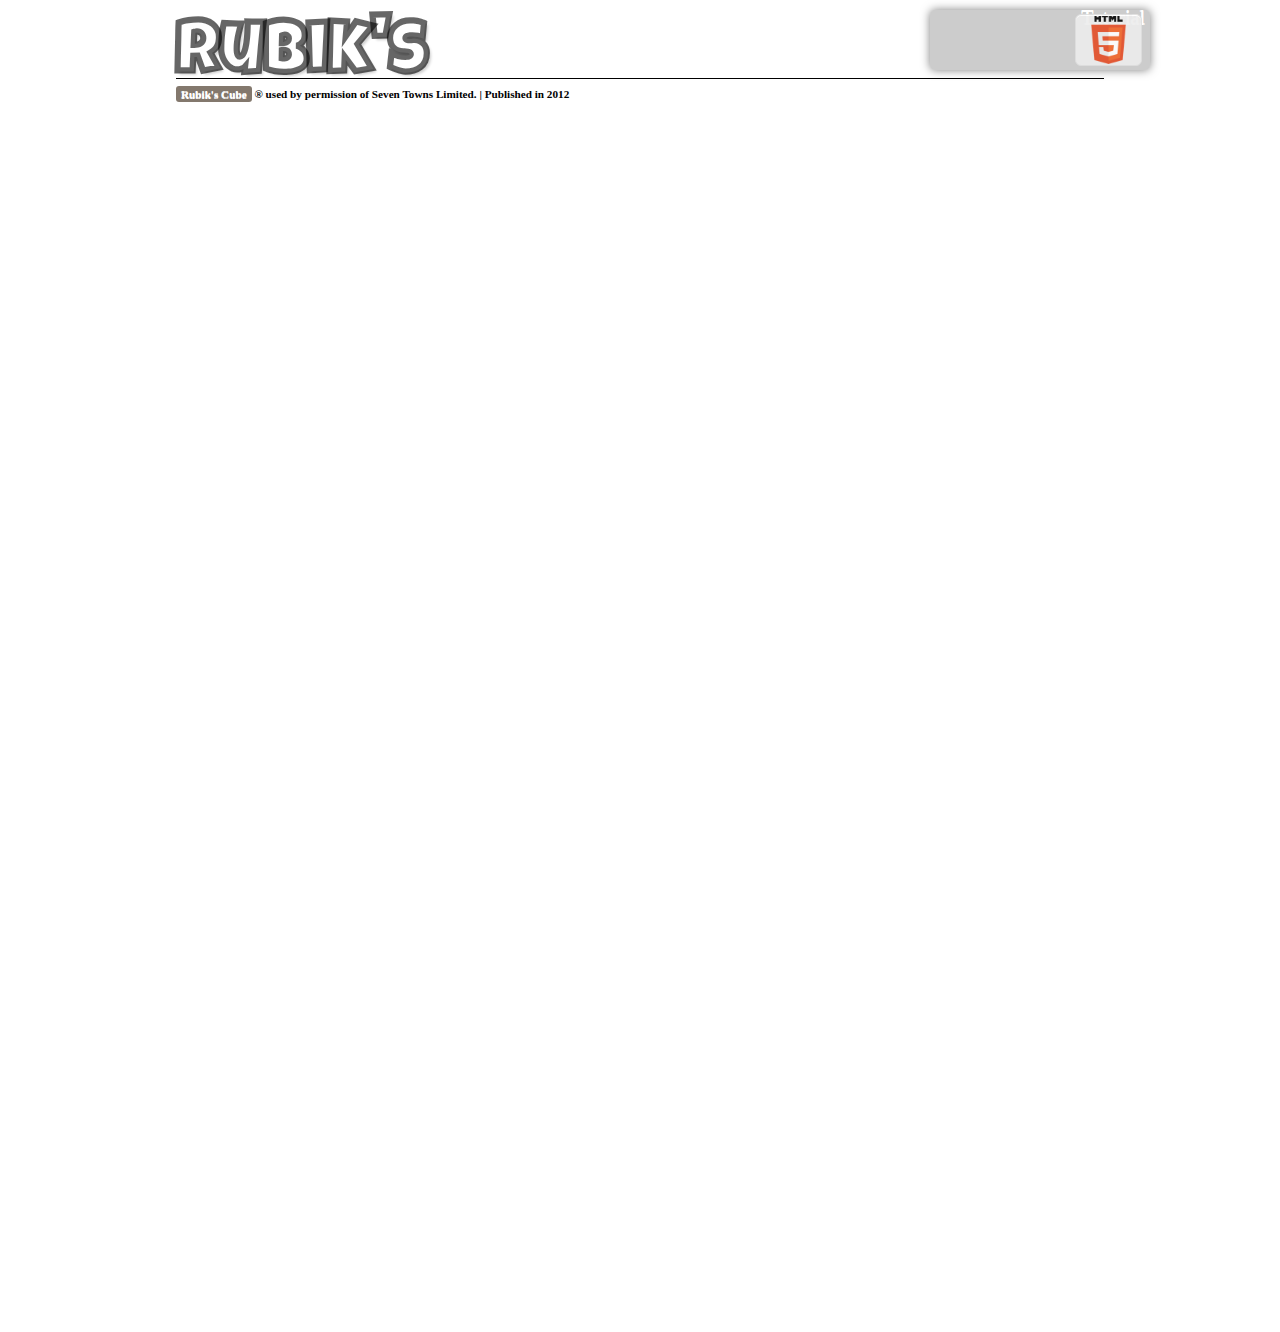
<file: index.html>
<!DOCTYPE html>
<html>
<head>
    <title>HTML5 Rubik's cube (CSS3 + JS)</title>
    <meta property="og:title" content="3D HTML5 Rubik&#039;s Cube" />
    <meta property="og:type" content="product" />
    <meta property="og:url" content="https://html5rubik.com" />
    <meta property="og:image" content="https://html5rubik.com/img/rotate.png" />
    <meta property="og:site_name" content="3D HTML5 Rubik&#039;s cube" />
    <meta property="fb:admins" content="1220708115" />

    <meta name = "viewport" content = "user-scalable=no">
    <meta name = "description" content = "Rubik's cube in HTML5 (CSS3 + JavaScript)">
    <meta name = "keywords" content = "html5, CSS3, rubik's,cube, 3D, rubik, Javascript, YUI, Mojito">
    <meta charset="UTF-8" />
    
    <link href='//fonts.googleapis.com/css?family=Luckiest+Guy' rel='stylesheet' type='text/css'>
    <link rel="stylesheet" href="style.css"></link>  
    <link rel="stylesheet" href="rubik.css"></link>  
    <script src="//yui-s.yahooapis.com/3.4.1/build/yui/yui-min.js"></script>
    <script src="rubik.js"></script>
    <script src="message-scroll.js"></script>
</head>
<body>
<header>
    <hgroup>
        <h1>Rubik's</h1>
        <h2><a href="//www.rubiks.com">Rubik's Cube</a> &#174; 
            used by permission of Seven Towns Limited. | Published in 2012
        </h2>
    </hgroup>
</header>

<section id="log">
<a href="tutorial">
<div class="html5">
</div>
<span href="/tutorial">Tutorial</span>
</a>

</section>

<section id="tutorial">
    <p><span>Move</span> your device to trigger the accelerometers and rotate the cube. 
        Use <span>flick</span> gestures to move the faces. 
    <span>Rotate</span> your device to start the <span class="yellow">landscape</span> application. Have fun!</p>
</section>

<section id="messages">
<div class="wrapper">
    <ul class="active">
        <li class="prev"></li>
        <li class="current"></li>
        <li class="next"></li>
    </ul>

    <div class="populate">
        <div class="panel" data-pos="0">
            <hgroup>
                <h1>Welcome to the HTML5 Rubik's page!</h1>
                <h2><u>Swipe left</u> your finger over the panel to get into the next pages</h2>
            </hgroup>
        </div>

        <div class="panel" data-pos="1">
            <hgroup>
                <h1>Let's see how to play with the cube...</h1>
                <h2>Don't forget to give it a try in you tablet or your phone!</h2>

            </hgroup>
        </div>

        <div class="panel" data-pos="2">
            <hgroup>
                <h1>Movements and rotation</h1>
                <h2>Flick over the cube to do the movements. 
                    Push with two fingers on the screen (or use the orange button) to rotate the cube.
                </h2>
        </hgroup>
        </div>
        <div class="panel" data-pos="3">
            <hgroup>
                <h1>Solving the cube</h1>
                <h2>Tap in the rubik's button to solve the cube. Note that the real algorithm is not implemented yet so if just going to be a multiple undo.
                </h2>
            </hgroup>
        </div>

        <div class="panel" data-pos="4">
           <hgroup>
                <h1>Cube history</h1>
                <h2>Press the undo or redo blue  arrow buttons 
                    to go back and forward off the rubik's movement</h2>
        </hgroup>
        </div>
        <div class="panel" data-pos="5">
           <hgroup>
                <h1>Rubik's CSS3+JS Tutorial</h1>
                <h2>
                    Don't forget to check the <a href="/tutorial">tutorial</a> of how the cube was made!
                </h2>
        </hgroup>
        </div>
        <div class="panel" data-pos="6">
           <hgroup>
                <h1>Code at Github</h1>
                <h2>
                    Any contribution will be welcome in the <a href="//github.com/dferreiroval">github</a> account
                </h2>
        </hgroup>
        </div>
        <div class="panel" data-pos="7">
           <hgroup>
                <h1>Feedback</h1>
                <h2>
                    Feel free to send me your feedback via 
                    <a href="mailto:feedback@html5rubik.com">mail</a> or 
                    <a href="//twitter.com/#!/diervo">twitter!</a>
                </h2>
        </hgroup>
        </div>
        <div class="panel" data-pos="8">
           <hgroup>
                <h1>Have fun!</h1>
                <h2>
                    For more projects visit my home page:
                    <a href="//feval.info">feval.info</a> or 
                    <a href="//twitter.com/#!/diervo">@diervo</a>
                </h2>
        </hgroup>
        </div>
    </div>
</div>
</section>

<section id="rubik">
<div id="cube-container">
    <div id="cube-viewport">
        <div id="cube">
        <!-- UP FACE -->            
            <!-- LEFT COLUMN (L)  -->                
            <div class="utl cubie up LM UE BS"><div><span>U1</span></div></div> 
            <div class="ucl cubie up LM UE CS"><div><span>U2</span></div></div>
            <div class="ubl cubie up LM UE FS"><div><span>U3</span></div></div>
            <!-- CENTER COLUMN (C)  -->            
            <div class="utc cubie up CM UE BS"><div><span>U4</span></div></div>
            <div class="ucc cubie up CM UE CS"><div><span>U5</span></div></div>
            <div class="ubc cubie up CM UE FS"><div><span>U6</span></div></div>
            <!-- RIGHT COLUMN (R)  -->
            <div class="utr cubie up RM UE BS"><div><span>U7</span></div></div>
            <div class="ucr cubie up RM UE CS"><div><span>U8</span></div></div>
            <div class="ubr cubie up RM UE FS"><div><span>U9</span></div></div>
        <!-- END UP FACE -->  

        <!-- FRONT FACE -->
            <!-- LEFT COLUMN (L)  -->                
            <div class="ftl cubie front LM UE FS"><div><span>F1</span></div></div>
            <div class="fcl cubie front LM CE FS"><div><span>F2</span></div></div>
            <div class="fbl cubie front LM DE FS"><div><span>F3</span></div></div>
            <!-- CENTER COLUMN (C)  -->            
            <div class="ftc cubie front CM UE FS"><div><span>F4</span></div></div>
            <div class="fcc cubie front CM CE FS"><div><span>F5</span></div></div>
            <div class="fbc cubie front CM DE FS"><div><span>F6</span></div></div>
            <!-- RIGHT COLUMN (R)  -->
            <div class="ftr cubie front RM UE FS"><div><span>F7</span></div></div>
            <div class="fcr cubie front RM CE FS"><div><span>F8</span></div></div>
            <div class="fbr cubie front RM DE FS"><div><span>F9</span></div></div>
        <!-- END FRONT FACE -->
        
        <!--DOWN FACE -->
            <!-- LEFT COLUMN (L)  -->                
            <div class="dtl cubie down LM DE FS"><div><span>D1</span></div></div>
            <div class="dcl cubie down LM DE CS"><div><span>D2</span></div></div>
            <div class="dbl cubie down LM DE BS"><div><span>D3</span></div></div>
            <!-- CENTER COLUMN (C)  -->                
            <div class="dtc cubie down CM DE FS"><div><span>D4</span></div></div>
            <div class="dcc cubie down CM DE CS"><div><span>D5</span></div></div>
            <div class="dbc cubie down CM DE BS"><div><span>D6</span></div></div>
            <!-- RIGHT COLUMN (R)  -->        
            <div class="dtr cubie down RM DE FS"><div><span>D7</span></div></div>
            <div class="dcr cubie down RM DE CS"><div><span>D8</span></div></div>
            <div class="dbr cubie down RM DE BS"><div><span>D9</span></div></div>
        <!-- END DOWN FACE -->
        
        <!--BACK FACE -->    
            <!-- LEFT COLUMN (L)  -->           
            <div class="btl cubie back LM DE BS"><div><span>B1</span></div></div>
            <div class="bcl cubie back LM CE BS"><div><span>B2</span></div></div>
            <div class="bbl cubie back LM UE BS"><div><span>B3</span></div></div>
            <!-- CENTER COLUMN (C)  -->           
            <div class="btc cubie back CM DE BS"><div><span>B4</span></div></div>
            <div class="bcc cubie back CM CE BS"><div><span>B5</span></div></div>
            <div class="bbc cubie back CM UE BS"><div><span>B6</span></div></div> 
            <!-- RIGHT COLUMN (R)  -->    
            <div class="btr cubie back RM DE BS"><div><span>B7</span></div></div>
            <div class="bcr cubie back RM CE BS"><div><span>B8</span></div></div>
            <div class="bbr cubie back RM UE BS"><div><span>B9</span></div></div> 
        <!--END BOTTOM FACE --> 
        
        <!--LEFT FACE -->
            <!-- LEFT COLUMN (L)  -->           
            <div class="ltl cubie left LM UE BS"><div><span>L1</span></div></div>
            <div class="lcl cubie left LM CE BS"><div><span>L2</span></div></div>
            <div class="lbl cubie left LM DE BS"><div><span>L3</span></div></div>
            <!-- CENTER COLUMN (C)  -->  
            <div class="ltc cubie left LM UE CS"><div><span>L4</span></div></div>
            <div class="lcc cubie left LM CE CS"><div><span>L5</span></div></div>
            <div class="lbc cubie left LM DE CS"><div><span>L6</span></div></div>
            <!-- RIGHT COLUMN (R)  -->    
            <div class="ltr cubie left LM UE FS"><div><span>L7</span></div></div>
            <div class="lcr cubie left LM CE FS"><div><span>L8</span></div></div>
            <div class="lbr cubie left LM DE FS"><div><span>L9</span></div></div>
        <!--END LEFT FACE -->   
        
        <!--RIGHT FACE -->
            <!-- LEFT COLUMN (L)  -->           
            <div class="rtl cubie right RM UE FS"><div><span>R1</span></div></div>
            <div class="rcl cubie right RM CE FS"><div><span>R2</span></div></div>
            <div class="rbl cubie right RM DE FS"><div><span>R3</span></div></div>
            <!-- CENTER COLUMN (C)  -->  
            <div class="rtc cubie right RM UE CS"><div><span>R4</span></div></div>
            <div class="rcc cubie right RM CE CS"><div><span>R5</span></div></div>
            <div class="rbc cubie right RM DE CS"><div><span>R6</span></div></div>
            <!-- RIGHT COLUMN (R)  -->    
            <div class="rtr cubie right RM UE BS"><div><span>R7</span></div></div>
            <div class="rcr cubie right RM CE BS"><div><span>R8</span></div></div>
            <div class="rbr cubie right RM DE BS"><div><span>R9</span></div></div>
        <!--END LEFT FACE -->  
              
         </div>
    </div>
</div>  

<aside>
    <section id="main">
        <div id="cube-controls">
            <ul>
                <li>
                    <div class="undo"></div>
                </li>
                <li>
                    <div class="redo"></div>
                </li>
                <li>
                    <div  class="solve"></div>
                </li>
                <li id="rotation">
                    <div class="rotate"></div>
                </li>
            </ul>
        </div>   
    </section>
</aside>
</section>
<script>
YUI().use('node','rubik','message-scroll',function(Y){
    var scrollpanel = new Y.MessageScroll();
    var cube = window.cube = new Y.Rubik();
    cube.run();    
});
</script>

<script type="text/javascript">
  var _gaq = _gaq || [];
  _gaq.push(['_setAccount', 'UA-32149285-1']);
  _gaq.push(['_trackPageview']);

  (function() {
    var ga = document.createElement('script'); ga.type = 'text/javascript'; ga.async = true;
    ga.src = ('https:' == document.location.protocol ? 'https://ssl' : 'http://www') + '.google-analytics.com/ga.js';
    var s = document.getElementsByTagName('script')[0]; s.parentNode.insertBefore(ga, s);
  })();

</script>
</body>

</html>
</file>
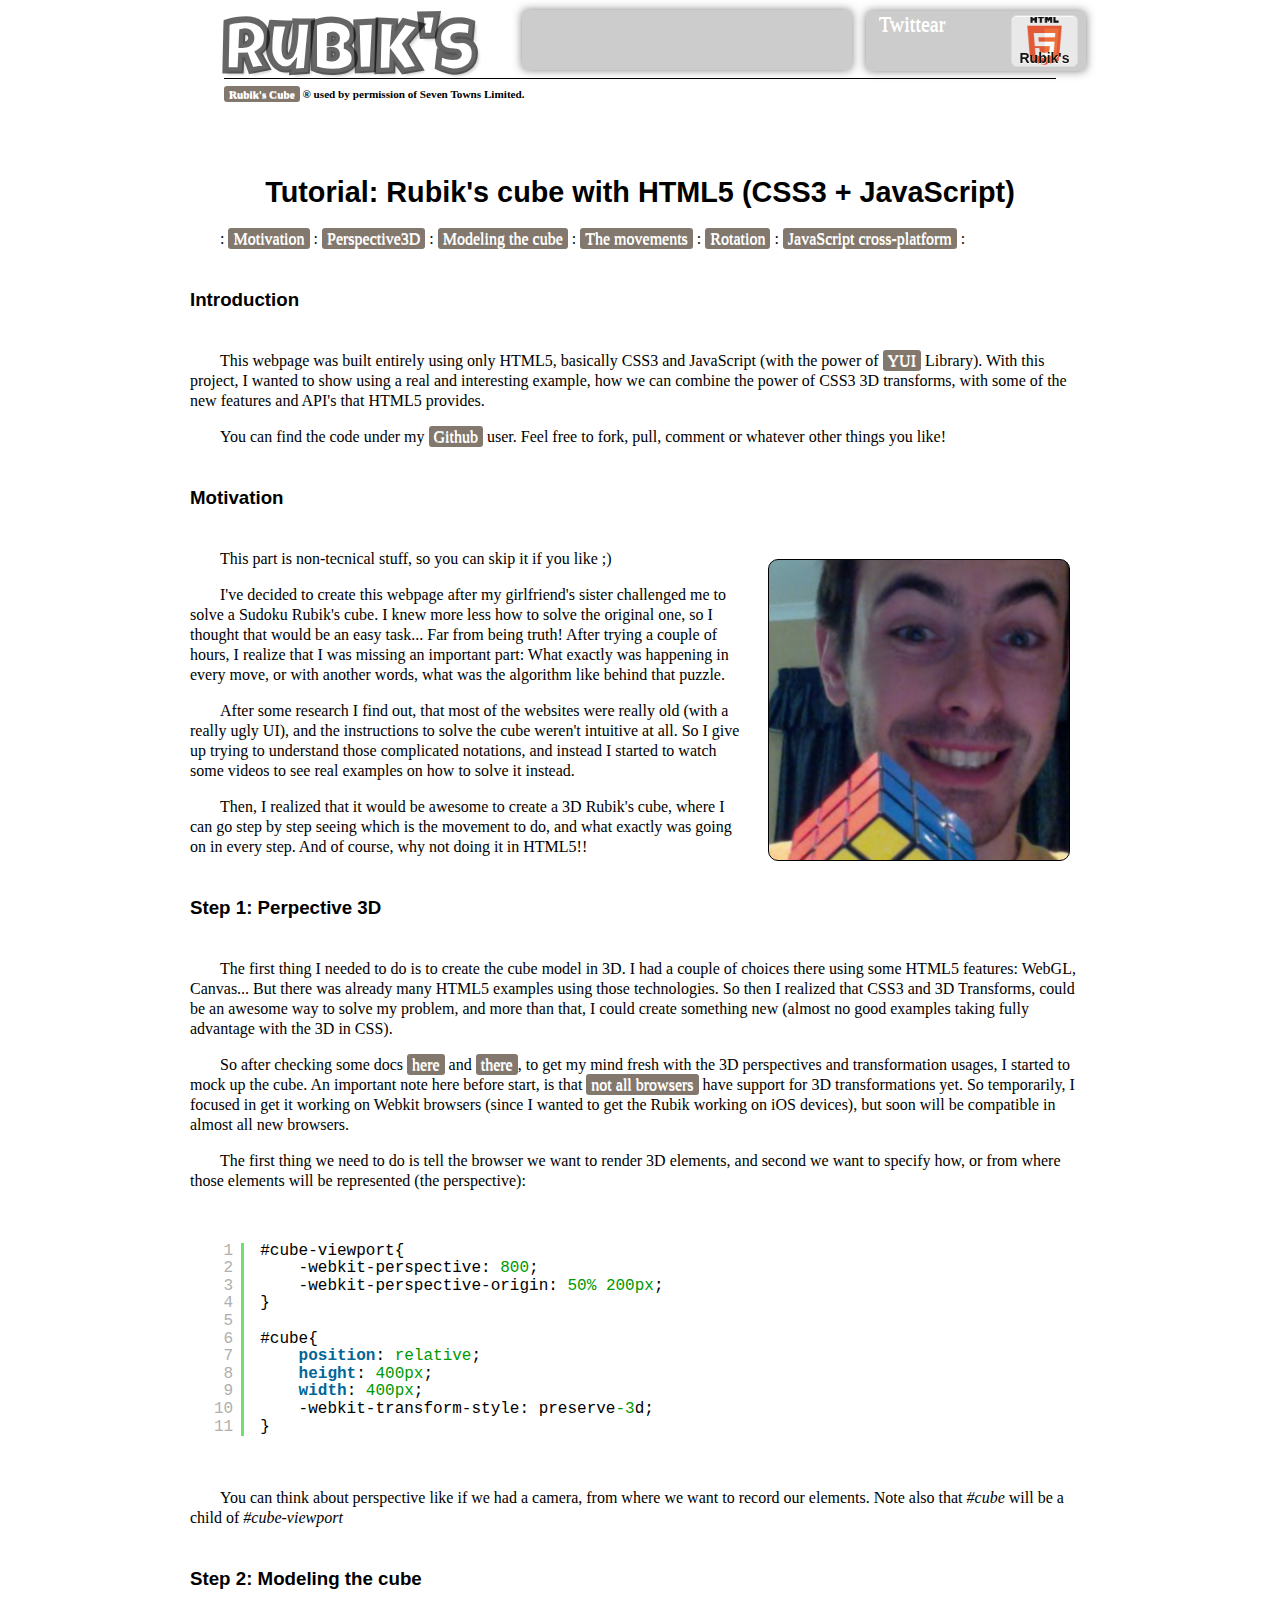
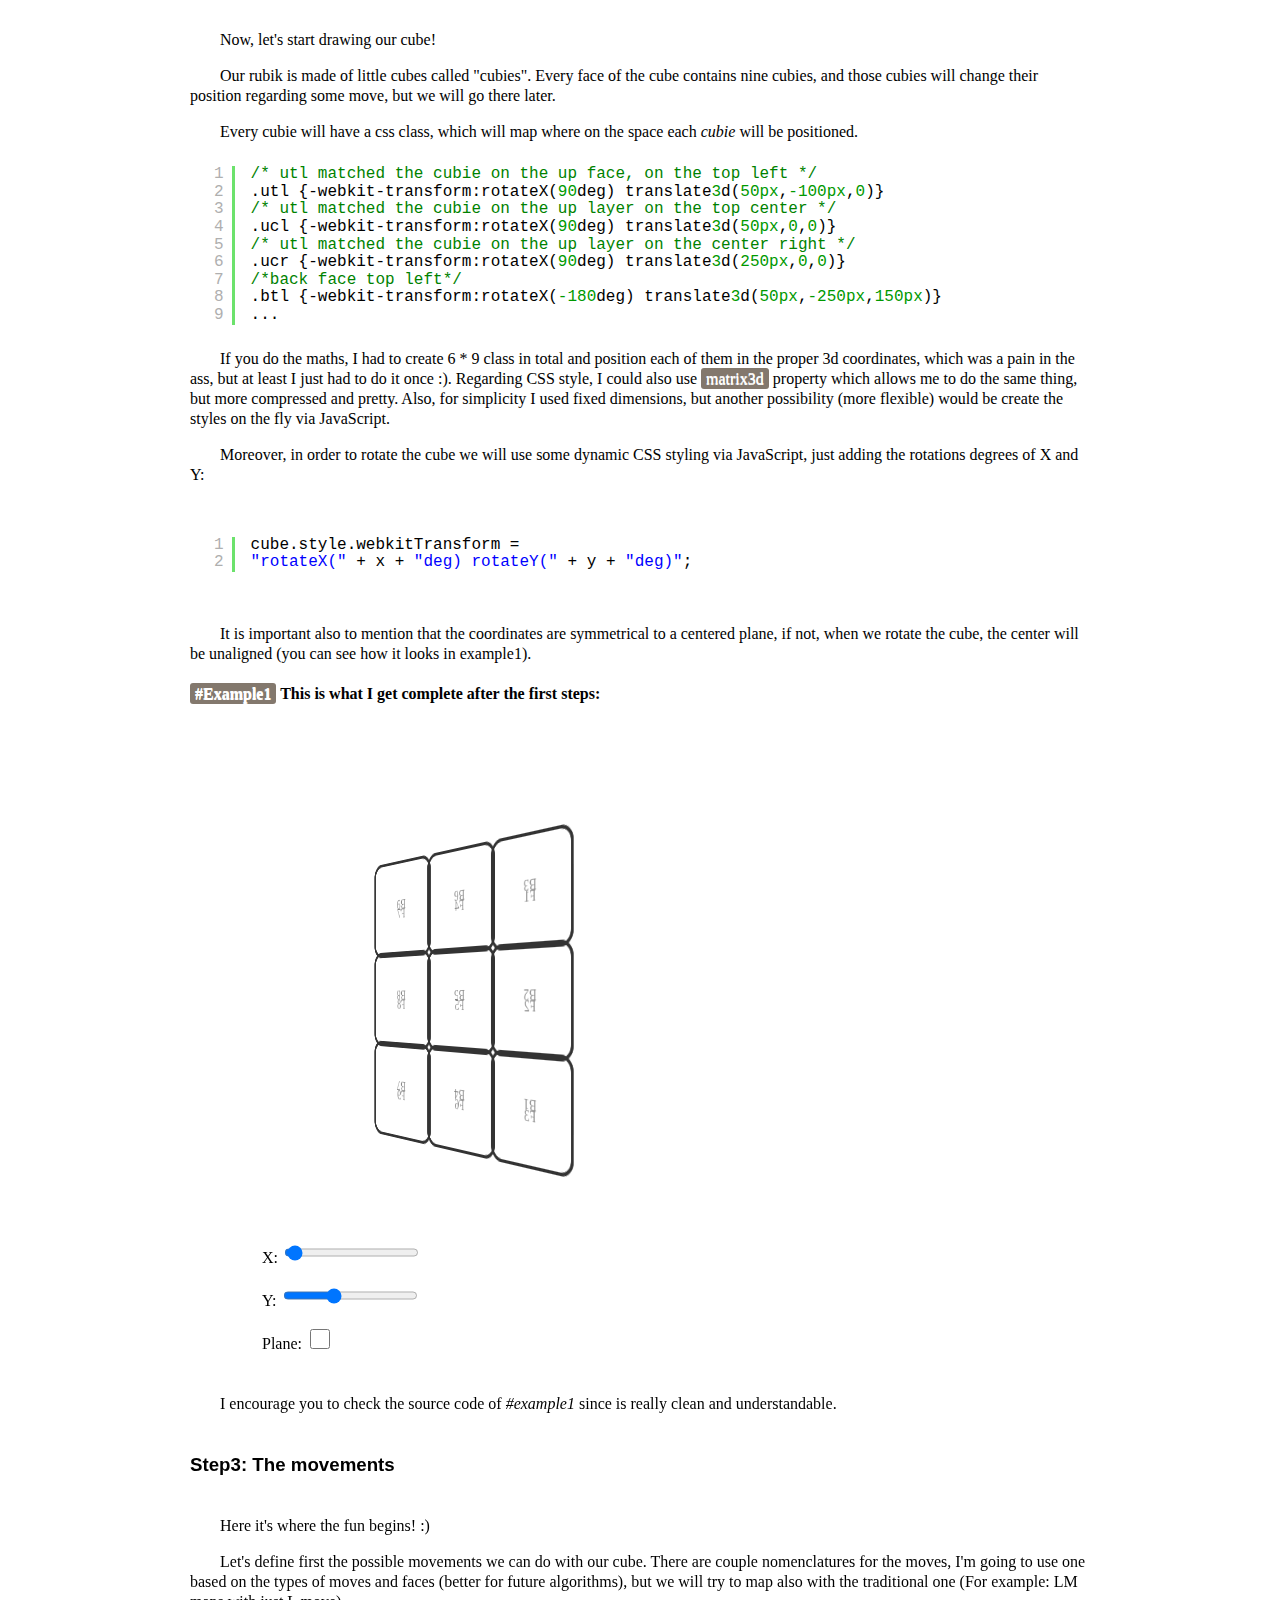
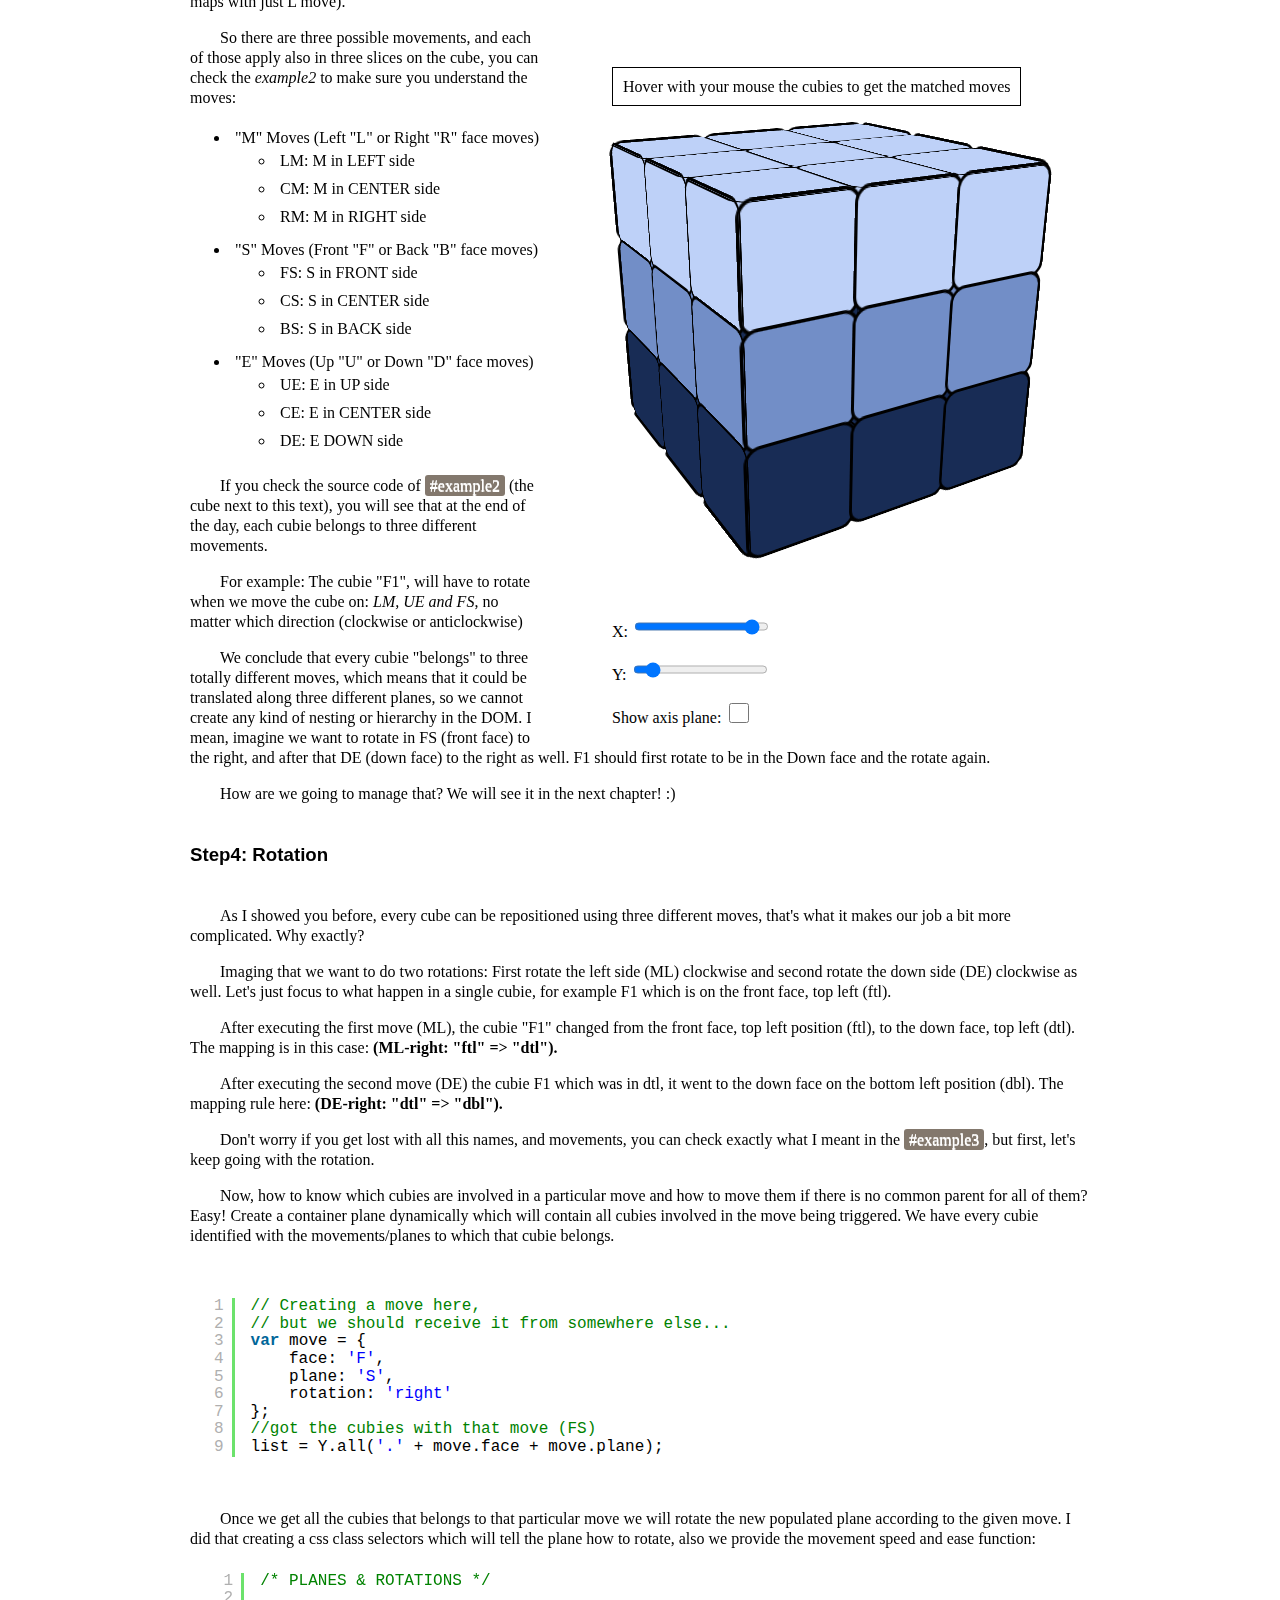
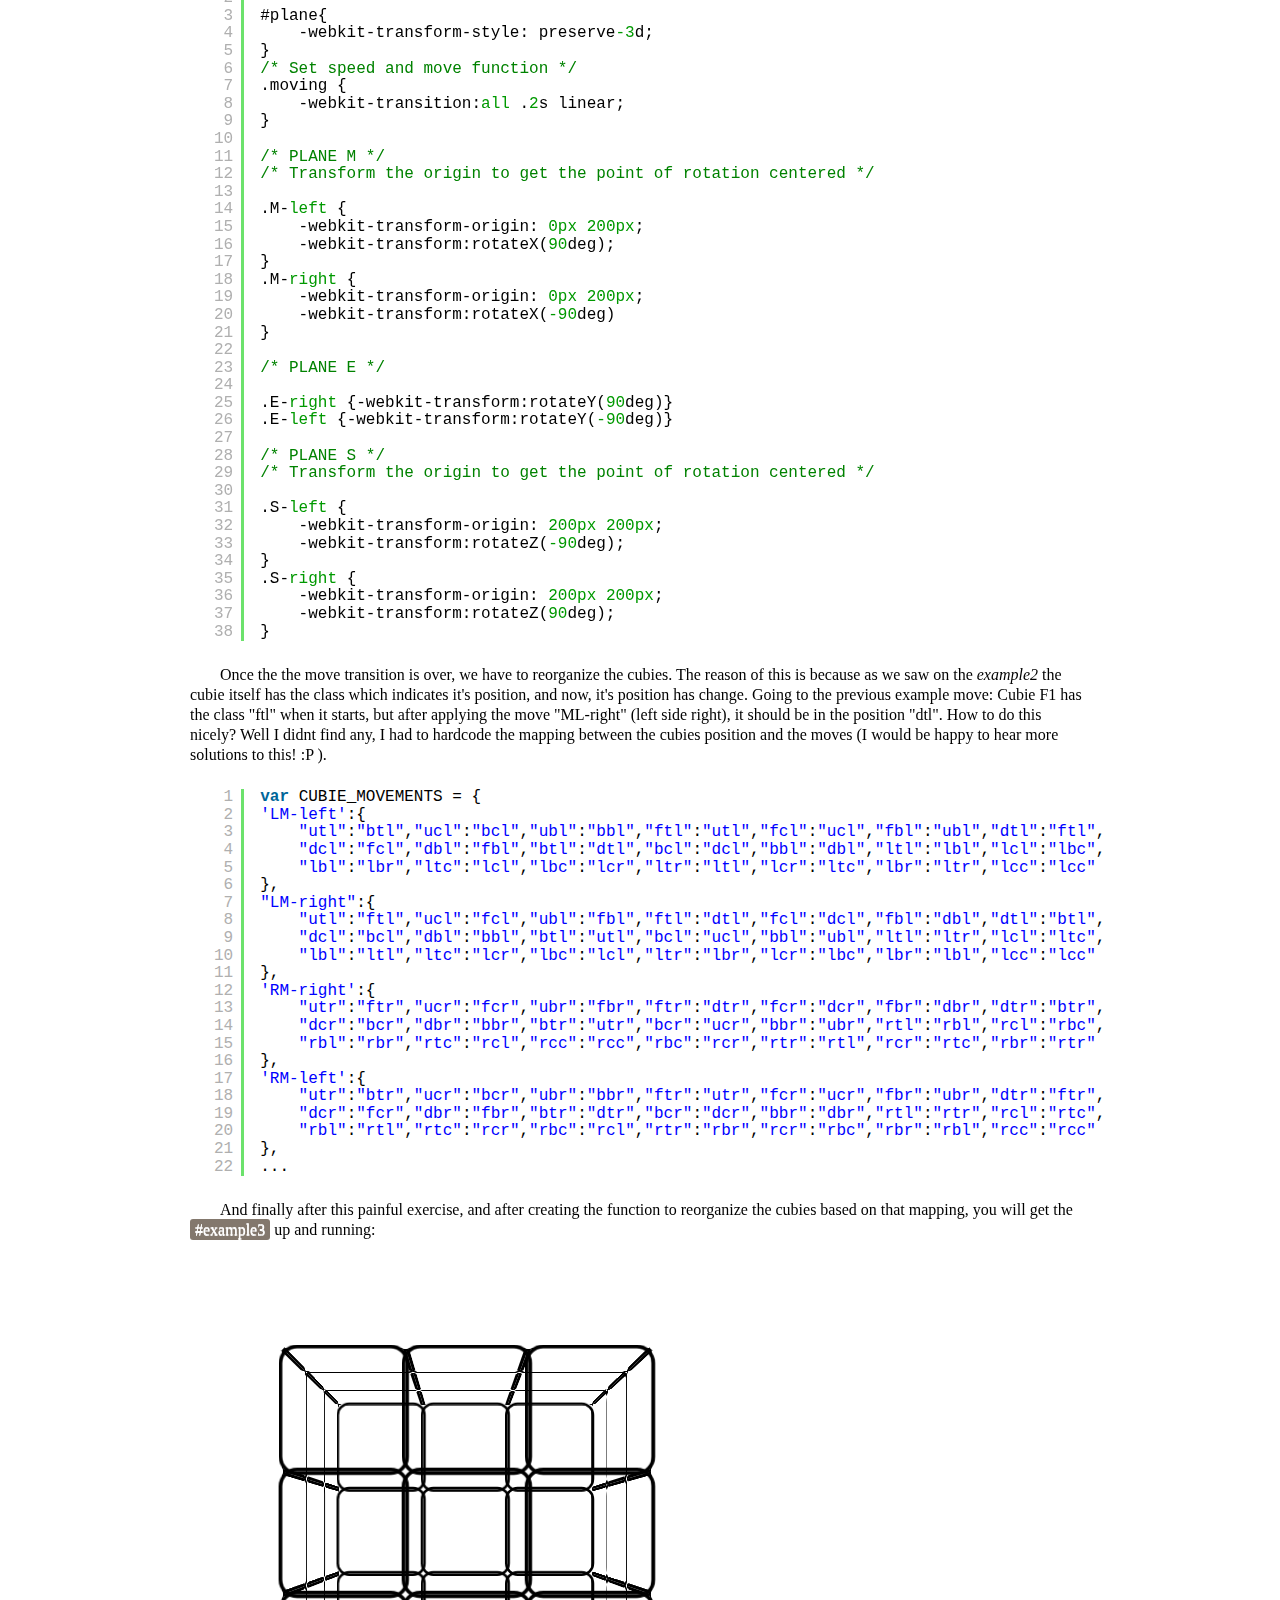
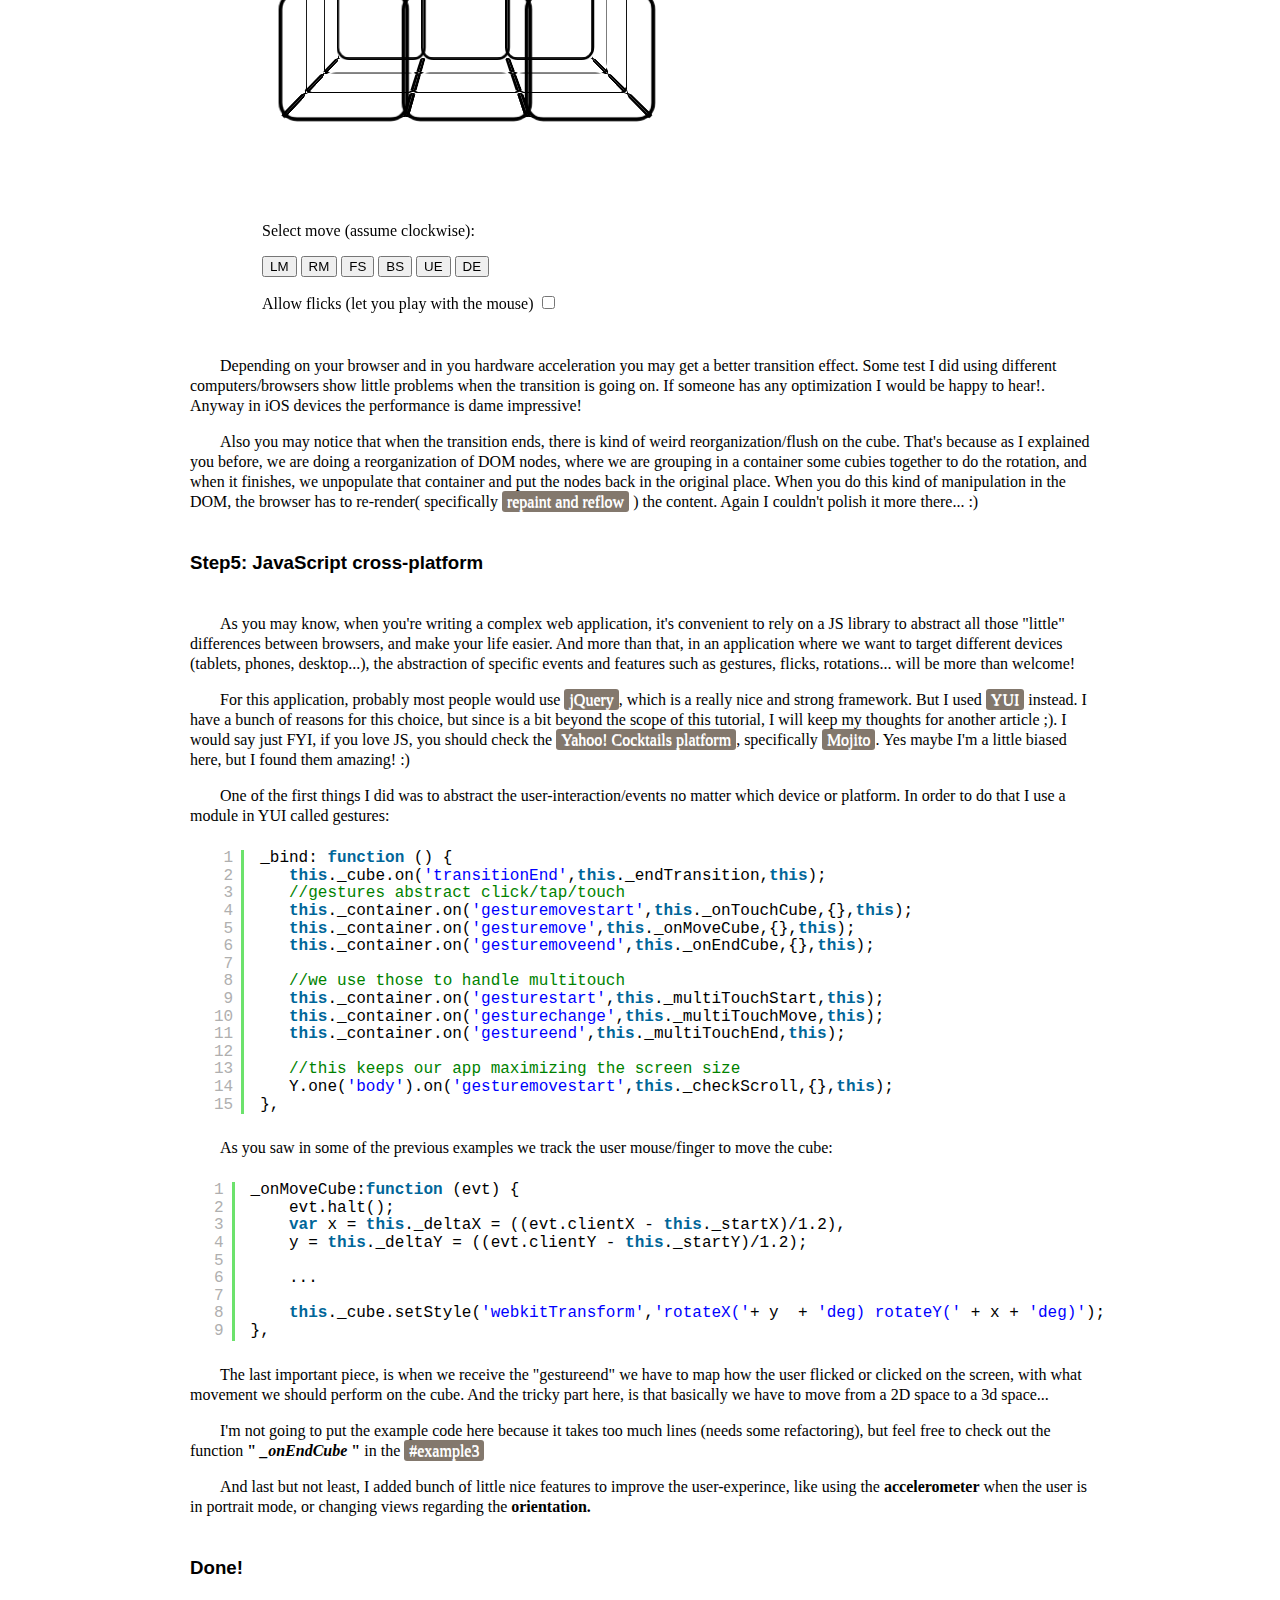
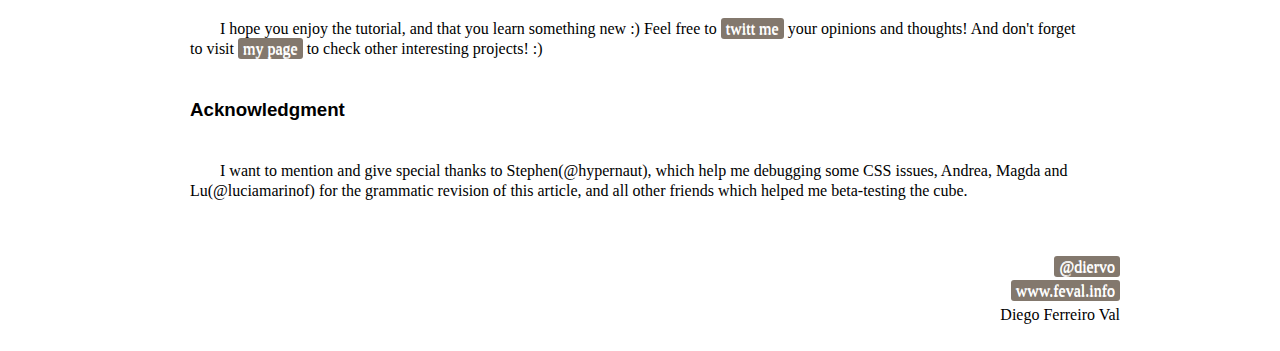
<file: tutorial/index.html>
<!DOCTYPE html>
<html>
<head>
    
    <title>HTML5 Rubik's cube (CSS3 + JS) - Tutorial</title>
    <meta name = "description" content = "Tutorial Rubik's cube in HTML5 (CSS3 + JavaScript)">
    <meta name = "keywords" content = "html5, tutorial, CSS3, rubik's,cube, 3D, rubik, Javascript, YUI, Mojito">
    <meta charset="UTF-8" />
    
    <link href='http://fonts.googleapis.com/css?family=Luckiest+Guy' rel='stylesheet' type='text/css'/>
    <link rel="stylesheet" href="common.css"/>
    <!-- Syntax Highighter includes -->
    <link href="sh/styles/shCoreDefault.css" rel="stylesheet" type="text/css"/>
    <script type="text/javascript" src="sh/scripts/shCore.js"></script>
    <script type="text/javascript" src="sh/scripts/shBrushJScript.js"></script> 
    <script type="text/javascript" src="sh/scripts/shBrushCss.js"></script> 
    <style>
        body{
            background-image: url(//subtlepatterns.com/patterns/grunge_wall.png); 
        }
        #tutorial h1{
            font-family: Helvetica, sans-serif;
            text-align:center;
            font-size:180%;
        }
        h3{
            font-family: Helvetica, sans-serif;
            margin:40px 0;
        }
        p{
            line-height:20px;
        }
        #tutorial{
            background: white;
            padding: 30px;
            border-radius: 10px;
        }
            pre{ 
                width:60%;
            }
            .src-code{
                padding:8px !important;
                border-radius:5px;
            }
        footer{
            text-align:right;
        }
        footer p {
            line-height:8px;
        }
    </style>
    <script type="text/javascript">

  var _gaq = _gaq || [];
  _gaq.push(['_setAccount', 'UA-32149285-1']);
  _gaq.push(['_trackPageview']);

  (function() {
    var ga = document.createElement('script'); ga.type = 'text/javascript'; ga.async = true;
    ga.src = ('https:' == document.location.protocol ? 'https://ssl' : 'http://www') + '.google-analytics.com/ga.js';
    var s = document.getElementsByTagName('script')[0]; s.parentNode.insertBefore(ga, s);
  })();

</script>
</head>
<body>
<header>
    <hgroup>
        <h1>Rubik's</h1>
        <h2><a href="http://www.rubiks.com">Rubik's Cube</a> &#174; used by permission of Seven Towns Limited.</h2>
    </hgroup>

<section id="log">
    <div class= "twitter">
    <a href="https://twitter.com/share" 
        class="twitter-share-button" data-url="http://html5rubik.com" 
        data-text="Tutorial Rubik's cube in HTML5 (CSS3 and JavaScript) Check it out in your mobile/tablet!" 
        data-lang="es" data-hashtags="html5rubik">Twittear</a>
<script>!function(d,s,id){var js,fjs=d.getElementsByTagName(s)[0];if(!d.getElementById(id)){js=d.createElement(s);js.id=id;js.src="//platform.twitter.com/widgets.js";fjs.parentNode.insertBefore(js,fjs);}}(document,"script","twitter-wjs");</script>
</div>

<div class="facebook"><iframe  src="//www.facebook.com/plugins/like.php?href=http%3A%2F%2Fhtml5rubik.com&amp;send=false&amp;layout=button_count&amp;width=450&amp;show_faces=true&amp;action=like&amp;colorscheme=light&amp;font&amp;height=21" scrolling="no" frameborder="0" style="border:none; overflow:hidden; width:150px; height:21px;" allowTransparency="true"></iframe>
</div>
<a href="/">
<div class="html5">
    <span>Rubik's</span>
</div>
</a>


</section>

</header>
<section id="ads">
<script type="text/javascript"><!--
google_ad_client = "ca-pub-5950464454835011";
/* rubik-mainpage */
google_ad_slot = "3487054699";
google_ad_width = 320;
google_ad_height = 50;
//-->
</script>
<script type="text/javascript"
src="http://pagead2.googlesyndication.com/pagead/show_ads.js">
</script>
</section>

<section id="tutorial">
    <h1>
        Tutorial: Rubik's cube with HTML5 (CSS3 + JavaScript)
    </h1>

    <p>: <a href="#motivation">Motivation</a> : 
         <a href="#perspective3D">Perspective3D</a> : 
         <a href="#modeling">Modeling the cube</a> : 
         <a href="#movements">The movements</a> : 
         <a href="#rotation">Rotation</a> : 
         <a href="#javascript">JavaScript cross-platform</a> :
    </p>

    <h3>Introduction</h3>

    <p>This webpage was built entirely using only HTML5, basically CSS3 and JavaScript
        (with the power of <a href="http://yuilibrary.com/">YUI</a> Library).  With this project, I wanted to show using a real and interesting example, how we can combine the power of CSS3 3D transforms, with some of the new features and API's that HTML5 provides. </p>

    <p>You can find the code under my <a href="//github.com/dferreiroval/html5rubik">Github</a> user. Feel free to fork, pull, comment or whatever other things you like!</p>

    <h3>Motivation</h3>
    <figure class="crazy-me"></figure>
    <p>This part is non-tecnical stuff, so you can skip it if you like ;)</p>
    <p>
        I've decided to create this webpage after my girlfriend's sister challenged me to solve a Sudoku Rubik's cube. I knew more less how to solve the original one, so I thought that would be an easy task... Far from being truth! After trying a couple of hours, I realize that I was missing an important part: What exactly was happening in every move, or with another words, what was the algorithm like behind that puzzle.

<p>After some research I find out, that most of the websites were really old (with a really ugly UI), and the instructions to solve the cube weren't intuitive at all. So I give up trying to understand those complicated notations, and instead I started to watch some videos to see real examples on how to solve it instead. </p>

<p>Then, I realized that it would be awesome to create a 3D Rubik's cube, where I can go step by step seeing which is the movement to do, and what exactly was going on in every step. And of course, why not doing it in HTML5!!</p>

    <h3 id="perspective3D">Step 1: Perpective 3D</h3>

    <p>The first thing I needed to do is to create the cube model in 3D. I had a couple of choices there using some HTML5 features: WebGL, Canvas... But there was already many HTML5 examples using those technologies. So then I realized that CSS3 and 3D Transforms, could be an awesome way to solve my problem, and more than that, I could create something new (almost no good examples taking fully advantage with the 3D in CSS).
    </p>
    <p>
        So after checking some docs <a href="http://www.w3.org/TR/css3-2d-transforms/#transform-property">here</a> and <a href="https://developer.mozilla.org/en/CSS/transform-function">there</a>, to get my mind fresh with the 3D perspectives and transformation usages, I started to mock up the cube. An important note here before start, is that <a href="http://caniuse.com/#feat=transforms3d"> not all browsers</a> have support for 3D transformations yet. So temporarily, I focused in get it working on Webkit browsers (since I wanted to get the Rubik working on iOS devices), but soon will be compatible in almost all new browsers.
    </p>

    <p>
        The first thing we need to do is tell the browser we want to render 3D elements, and second we want to specify how, or from where those elements will be represented (the perspective):
    </p>

<pre>
    <code class="brush:css">    
    #cube-viewport{
        -webkit-perspective: 800;
        -webkit-perspective-origin: 50% 200px;    
    }

    #cube{
        position: relative;
        height: 400px;
        width: 400px;
        -webkit-transform-style: preserve-3d;
    }
    </code>
</pre>

<p>
    You can think about perspective like if we had a camera, from where we want to record our elements.
    Note also that <i>#cube</i> will be a child of <i>#cube-viewport</i> 
</p>

<h3 id="modeling">Step 2: Modeling the cube</h3>
<p>Now, let's start drawing our cube!</p> 

    <p>Our rubik is made of little cubes called "cubies". Every face of the cube contains nine cubies, and those cubies will change their position regarding some move, but we will go there later.
</p>

<p>
    Every cubie will have a css class, which will map where on the space each <i>cubie</i> will be positioned.
</p>

 <code class="brush:css">    
    /* utl matched the cubie on the up face, on the top left */
    .utl {-webkit-transform:rotateX(90deg) translate3d(50px,-100px,0)} 
    /* utl matched the cubie on the up layer on the top center */
    .ucl {-webkit-transform:rotateX(90deg) translate3d(50px,0,0)} 
    /* utl matched the cubie on the up layer on the center right */
    .ucr {-webkit-transform:rotateX(90deg) translate3d(250px,0,0)}
    /*back face top left*/
    .btl {-webkit-transform:rotateX(-180deg) translate3d(50px,-250px,150px)}
    ...
</code>
<p>
    If you do the maths, I had to create 6 * 9 class in total and position each of them in the proper 3d coordinates, which was a pain in the ass, but at least I just had to do it once :). Regarding CSS style, I could also use <a href="https://developer.mozilla.org/en/CSS/transform-function#matrix3d()">matrix3d</a> property which allows me to do the same thing, but more compressed and pretty. Also, for simplicity I used fixed dimensions, but another possibility (more flexible) would be create the styles on the fly via JavaScript.
</p>

<p>
    Moreover, in order to rotate the cube we will use some dynamic CSS styling via JavaScript, just adding the rotations degrees of X and Y:
</p>
    <pre>
    <code class="brush:js">    
        cube.style.webkitTransform = 
        "rotateX(" + x + "deg) rotateY(" + y + "deg)";
    </code>
</pre>

<p>
    It is important also to mention that the coordinates are symmetrical to a centered plane, if not, when  we rotate the cube, the center will be unaligned (you can see how it looks in example1).
</p>

<h4><a href="step1/index.html">#Example1</a> This is what I get complete after the first steps:</h4>

<iframe id="example1" src="step1/index.html" scrolling="no" frameBorder="false"></iframe>

<p>
    I encourage you to check the source code of <i>#example1</i> since is really clean and understandable.
</p>


<h3 id="movements">Step3: The movements</h3>
<p>Here it's where the fun begins! :)</p>
<p>
    Let's define first the possible movements we can do with our cube. There are couple nomenclatures for the moves, I'm going to use one based on the types of moves and faces (better for future algorithms), but we will try to map also with the traditional one (For example: LM maps with just L move).

</p>
<iframe id="example2" src="step2/index.html" scrolling="no" frameBorder="false"></iframe>
<p>
    So there are three possible movements, and each of those apply also in three slices on the cube,
    you can check the <i>example2</i> to make sure you understand the moves:
    <ul>
        <li>
            "M" Moves (Left "L" or Right "R" face moves)
            <ul>
                <li>LM: M in LEFT side</li>
                <li>CM: M in CENTER side</li>
                <li>RM: M in RIGHT side</li>
            </ul>
        </li>
        <li>
            "S" Moves (Front "F" or Back "B" face moves)
            <ul>
                <li>FS: S in FRONT side</li>
                <li>CS: S in CENTER side</li>
                <li>BS: S in BACK side</li>
            </ul>
        </li>
        <li>
            "E" Moves (Up "U" or Down "D" face moves)
            <ul>
                <li>UE: E in UP side</li>
                <li>CE: E in CENTER side</li>
                <li>DE: E DOWN side</li>
            </ul>
        </li>
    </ul>
</p>

<p>If you check the source code of <a href="step2/index.html">#example2</a> (the cube next to this text), you will see that at the end of the day, each cubie belongs to three different movements.</p>
<p> For example: The cubie "F1", will have to rotate when we move the cube on: <i>LM, UE and FS</i>, no matter which direction (clockwise or anticlockwise) </p>

<p>
    We conclude that every cubie "belongs" to three totally different moves, which means that it could be translated along three different planes, so we cannot create any kind of nesting or hierarchy in the DOM. I mean, imagine we want to rotate in FS (front face) to the right, and after that DE (down face) to the right as well. F1 should first rotate to be in the Down face and the rotate again.
</p>
<p>
     How are we going to manage that? We will see it in the next chapter! :)
</p>

<h3 id="rotation">Step4: Rotation</h3>

<p> 
    As I showed you before, every cube can be repositioned using three different moves, that's what it makes our job a bit more complicated. Why exactly? 
</p>
<p>
Imaging that we want to do two rotations:  First rotate the left side (ML) clockwise and second rotate the down side (DE) clockwise as well.
    Let's just focus to what happen in a single cubie, for example F1 which is on the front face, top left (ftl).
</p>
<p>
    After executing the first move (ML), the cubie "F1" changed from the front face, top left position 
    (ftl), to the down face, top left (dtl). The mapping is in this case: <strong>(ML-right: "ftl" => "dtl").</strong>
</p>
<p>
    After executing the second move (DE) the cubie F1 which was in dtl, it went to the down face  on the bottom left position (dbl). The mapping rule here:  <strong>(DE-right: "dtl" => "dbl").</strong>
</p>
<p>
    Don't worry if you get lost with all this names, and movements, you can check exactly what I meant in the <a href="step3/index.html">#example3</a>, but first, let's keep going with the rotation.
</p>

<p>
    Now, how to know which cubies are involved in a particular move and how to move them if there is no common parent for all of them? Easy! Create a container plane dynamically which will contain all cubies involved in the move being triggered. We have every cubie identified with the movements/planes to which that cubie belongs.
</p>
    <pre>
    <code class="brush:js"> 
        // Creating a move here, 
        // but we should receive it from somewhere else...
        var move = {
            face: 'F',
            plane: 'S',
            rotation: 'right'
        };
        //got the cubies with that move (FS)
        list = Y.all('.' + move.face + move.plane);
    </code>
</pre>
<p>
    Once we get all the cubies that belongs to that particular move we will rotate the new populated plane according to the given move. I did that creating a css class selectors which will tell the plane how to rotate, also we provide the movement speed and ease function:
</p>

    <code class="brush:css">    
        /* PLANES & ROTATIONS */

        #plane{
            -webkit-transform-style: preserve-3d;
        }
        /* Set speed and move function */
        .moving {
            -webkit-transition:all .2s linear;
        }

        /* PLANE M */
        /* Transform the origin to get the point of rotation centered */
        
        .M-left {
            -webkit-transform-origin: 0px 200px;
            -webkit-transform:rotateX(90deg);
        }
        .M-right {
            -webkit-transform-origin: 0px 200px;
            -webkit-transform:rotateX(-90deg)
        }

        /* PLANE E */

        .E-right {-webkit-transform:rotateY(90deg)}
        .E-left {-webkit-transform:rotateY(-90deg)}

        /* PLANE S */
        /* Transform the origin to get the point of rotation centered */

        .S-left {
            -webkit-transform-origin: 200px 200px;
            -webkit-transform:rotateZ(-90deg);
        }
        .S-right {
            -webkit-transform-origin: 200px 200px;
            -webkit-transform:rotateZ(90deg);
        }
    </code>

    <p>
        Once the the move transition is over, we have to reorganize the cubies. The reason of this is because as we saw on the <i>example2</i> the cubie itself has the class which indicates it's position, and now, it's position has change. Going to the previous example move: Cubie F1 has the class "ftl" when it starts, but after applying the move "ML-right" (left side right), it should be in the position "dtl".
        How to do this nicely? Well I didnt find any, I had to hardcode the mapping between the cubies position and the moves (I would be happy to hear more solutions to this! :P ).
    </p>

    <code class="brush:js">
        var CUBIE_MOVEMENTS = {
        'LM-left':{
            "utl":"btl","ucl":"bcl","ubl":"bbl","ftl":"utl","fcl":"ucl","fbl":"ubl","dtl":"ftl",
            "dcl":"fcl","dbl":"fbl","btl":"dtl","bcl":"dcl","bbl":"dbl","ltl":"lbl","lcl":"lbc",
            "lbl":"lbr","ltc":"lcl","lbc":"lcr","ltr":"ltl","lcr":"ltc","lbr":"ltr","lcc":"lcc"
        },
        "LM-right":{
            "utl":"ftl","ucl":"fcl","ubl":"fbl","ftl":"dtl","fcl":"dcl","fbl":"dbl","dtl":"btl",
            "dcl":"bcl","dbl":"bbl","btl":"utl","bcl":"ucl","bbl":"ubl","ltl":"ltr","lcl":"ltc",
            "lbl":"ltl","ltc":"lcr","lbc":"lcl","ltr":"lbr","lcr":"lbc","lbr":"lbl","lcc":"lcc"
        },
        'RM-right':{
            "utr":"ftr","ucr":"fcr","ubr":"fbr","ftr":"dtr","fcr":"dcr","fbr":"dbr","dtr":"btr",
            "dcr":"bcr","dbr":"bbr","btr":"utr","bcr":"ucr","bbr":"ubr","rtl":"rbl","rcl":"rbc",
            "rbl":"rbr","rtc":"rcl","rcc":"rcc","rbc":"rcr","rtr":"rtl","rcr":"rtc","rbr":"rtr"
        },
        'RM-left':{
            "utr":"btr","ucr":"bcr","ubr":"bbr","ftr":"utr","fcr":"ucr","fbr":"ubr","dtr":"ftr",
            "dcr":"fcr","dbr":"fbr","btr":"dtr","bcr":"dcr","bbr":"dbr","rtl":"rtr","rcl":"rtc",
            "rbl":"rtl","rtc":"rcr","rbc":"rcl","rtr":"rbr","rcr":"rbc","rbr":"rbl","rcc":"rcc"
        },
        ...
    </code>

     <p>
        And finally after this painful exercise, and after creating the function to reorganize the cubies based on that mapping, 
        you will get the <a href="step3/index.html">#example3</a> up and running:
    </p>

    <iframe id="example3" src="step3/index.html" scrolling="no" frameBorder="false" width="600px" height="680px"></iframe>

    <p>Depending on your browser and in you hardware acceleration you may get a better transition effect. Some test I did using different computers/browsers show little problems when the transition is going on. If someone has any optimization I would be happy to hear!. Anyway in iOS devices the performance is dame impressive!</p>

    <p>Also you may notice that when the transition ends, there is kind of weird reorganization/flush on the cube. 
        That's because as I explained you before, we are doing a reorganization of DOM nodes, where we are grouping in a container some cubies together to do the rotation, and when it finishes, we unpopulate that container and put the nodes back in the original place. When you do this kind of manipulation in the DOM, the browser has to re-render( specifically <a href="http://www.phpied.com/rendering-repaint-reflowrelayout-restyle/">repaint and reflow</a> ) the content. Again I couldn't polish it more there... :)
    </p>

<h3 id="javascript"> Step5: JavaScript cross-platform</h3>
    <p>
        As you may know, when you're writing a complex web application, it's convenient to rely on a JS library to abstract all those "little" differences between browsers, and make your life easier. And more than that, in an application where we want to target different devices (tablets, phones, desktop...), the abstraction of specific events and features such as gestures, flicks, rotations... will be more than welcome!
    </p>
    <p>
        For this application, probably most people would use <a href="http://jquery.com/">jQuery</a>, which is a really nice and strong framework. But I used <a href="http://yuilibrary.com">YUI</a> instead. I have a bunch of reasons for this choice, but since is a bit beyond the scope of this tutorial, I will keep my thoughts for another article ;). I would say just FYI, if you love JS, 
        you should check the <a href="http://developer.yahoo.com/cocktails/">Yahoo! Cocktails platform</a>, 
        specifically <a href="http://developer.yahoo.com/cocktails/mojito/">Mojito</a>. 
        Yes maybe I'm a little biased here, but I found them amazing! :)
    </p>
    <p>
        One of the first things I did was to abstract the user-interaction/events no matter which device or platform. In order to do that I use a module in YUI called gestures:
        <code class="brush:js">
        _bind: function () {
           this._cube.on('transitionEnd',this._endTransition,this);
           //gestures abstract click/tap/touch
           this._container.on('gesturemovestart',this._onTouchCube,{},this);
           this._container.on('gesturemove',this._onMoveCube,{},this);
           this._container.on('gesturemoveend',this._onEndCube,{},this);

           //we use those to handle multitouch
           this._container.on('gesturestart',this._multiTouchStart,this);
           this._container.on('gesturechange',this._multiTouchMove,this);
           this._container.on('gestureend',this._multiTouchEnd,this);

           //this keeps our app maximizing the screen size
           Y.one('body').on('gesturemovestart',this._checkScroll,{},this);
        },
        </code>
    </p>

    <p>
        As you saw in some of the previous examples we track the user mouse/finger to move the cube:
    </p>
    <code class="brush:js">
         _onMoveCube:function (evt) {
            evt.halt();
            var x = this._deltaX = ((evt.clientX - this._startX)/1.2),
            y = this._deltaY = ((evt.clientY - this._startY)/1.2);

            ...

            this._cube.setStyle('webkitTransform','rotateX('+ y  + 'deg) rotateY(' + x + 'deg)');
        },
    </code>

    <p>
        The last important piece, is when we receive the "gestureend" we have to map how the user flicked or clicked on the screen, with what movement we should perform on the cube.
        And the tricky part here, is that basically we have to move from a 2D space to a 3d space...
      </p><p>
        I'm not going to put the example code here because it takes too much lines (needs some refactoring),
        but feel free to check out the function <strong>"<i> _onEndCube </i>"</strong> in the <a href="step3/index.html">#example3 </a>
    </p>

    <p>
        And last but not least, I added bunch of little nice features to improve the user-experince, like using the <strong>accelerometer</strong> when the user is in portrait mode, or changing views regarding the <strong>orientation.</strong>
    </p>

    <h3>Done!</h3>
    <p> 
        I hope you enjoy the tutorial, and that you learn something new :) Feel free to <a href="//twitter.com/#!/diervo">twitt me</a> your opinions and thoughts! And don't forget to visit <a href="//feval.info">my page</a> to check other interesting projects! :)
    </p>
    <h3>Acknowledgment</h3>
    <p>
        I want to mention and give special thanks to Stephen(@hypernaut), which help me debugging some CSS issues, Andrea, Magda and Lu(@luciamarinof) for the grammatic revision of this article, and all other friends which helped me beta-testing the cube.
    </p>

</section>
<footer>
    <p><a href="//twitter.com/#!/diervo">@diervo</a></p>
    <p><a href="//feval.info">www.feval.info</a></p>
    <p>Diego Ferreiro Val</p>
    </footer>
<script type="text/javascript">
    SyntaxHighlighter.config.tagName = 'code';
    SyntaxHighlighter.defaults['class-name'] = 'src-code';
    SyntaxHighlighter.defaults['toolbar'] = false;
    SyntaxHighlighter.all();
</script>
</body>

</html>
</file>
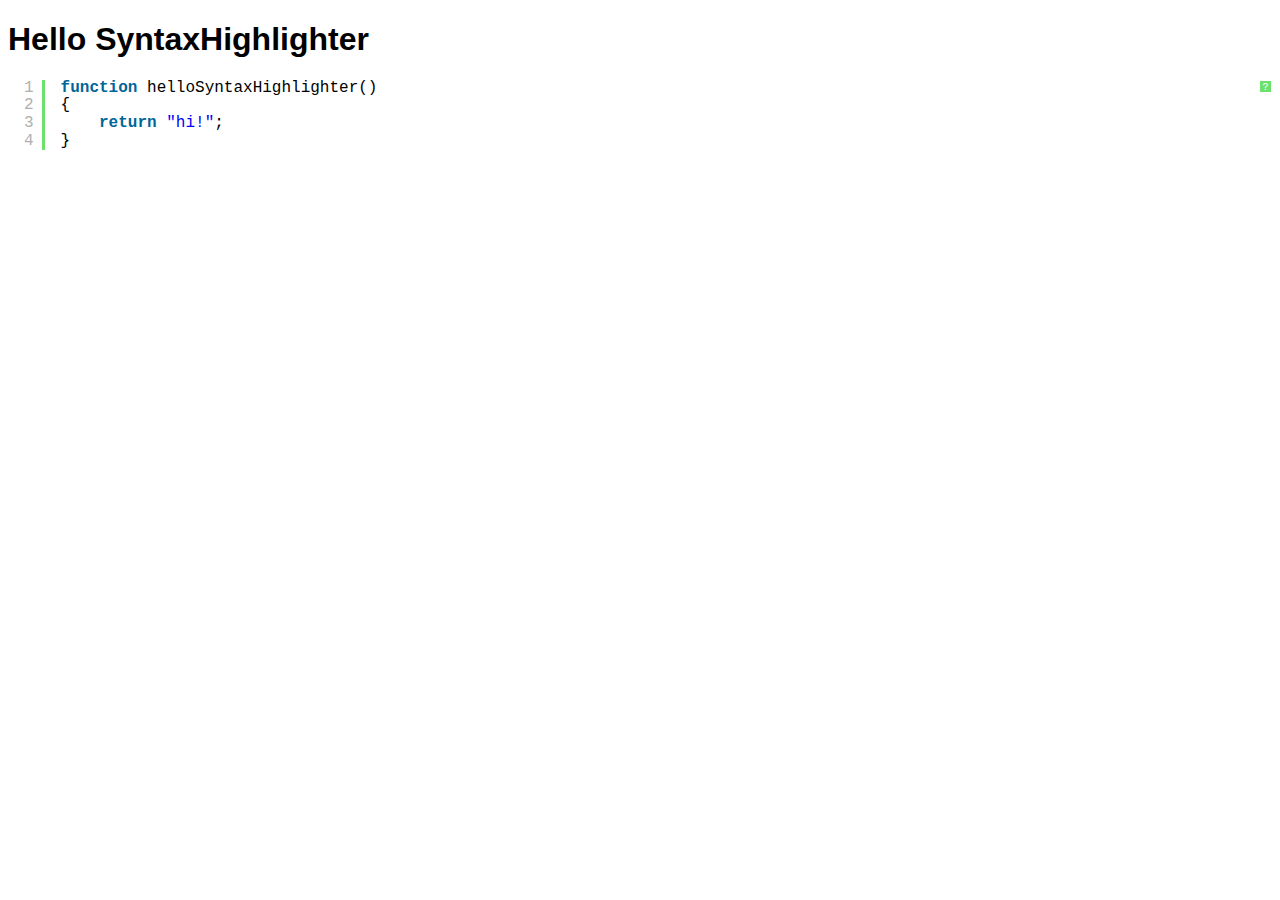
<file: tutorial/sh/index.html>
<!DOCTYPE html PUBLIC "-//W3C//DTD XHTML 1.0 Strict//EN" "http://www.w3.org/TR/xhtml1/DTD/xhtml1-strict.dtd">
<html xmlns="http://www.w3.org/1999/xhtml" xml:lang="en" lang="en">
<head>
	<meta http-equiv="Content-Type" content="text/html; charset=UTF-8" />
	<title>Hello SyntaxHighlighter</title>
	<script type="text/javascript" src="scripts/shCore.js"></script>
	<script type="text/javascript" src="scripts/shBrushJScript.js"></script>
	<link type="text/css" rel="stylesheet" href="styles/shCoreDefault.css"/>
	<script type="text/javascript">SyntaxHighlighter.all();</script>
</head>

<body style="background: white; font-family: Helvetica">

<h1>Hello SyntaxHighlighter</h1>
<pre class="brush: js;">
function helloSyntaxHighlighter()
{
	return "hi!";
}
</pre>

</html>
</file>
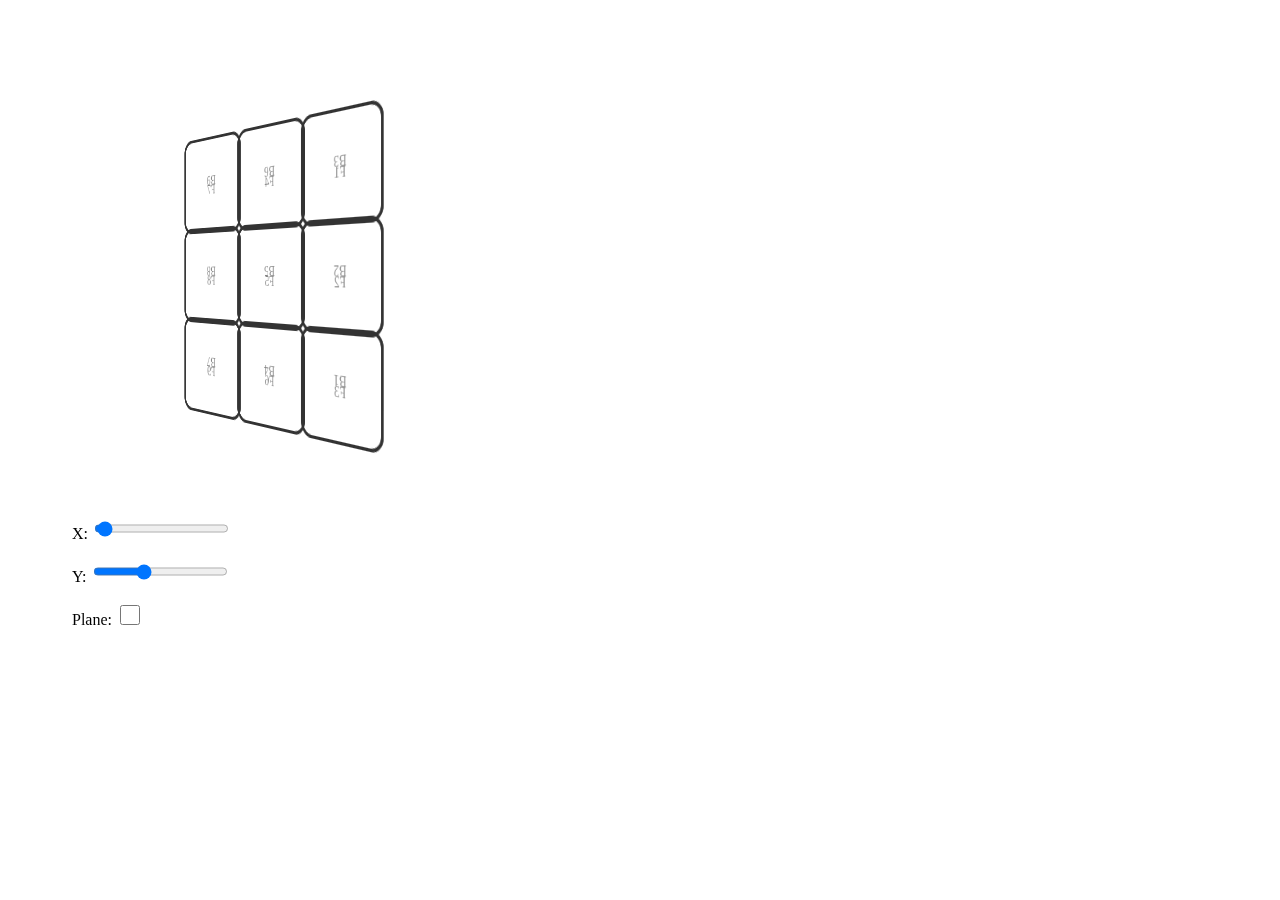
<file: tutorial/step1/index.html>
<!DOCTYPE html>
<html>
<head>
<title>HTML5 Rukiks's tutorial Step(I)</title>
<style>
    body {padding: 4em;}
    #control{position: absolute;top:500px;}
    #control input[type="checkbox"]{width:20px;height:20px;}
    #control input[type="range"]{
    -webkit-appearance: textfield;
    padding: 1px;
    background-color: #333;
    border: 2px inset;
    cursor: auto;
    height:15px;
}
</style>


<style>
/*CUBE 3D TRANSFORMATIONS*/

#cube-container{
    position:absolute;
}

#cube-viewport{
    -webkit-perspective: 800px;
    -moz-perspective: 800px;

    -webkit-perspective-origin: 50% 200px;
    -moz-perspective-origin: 50% 200px;
}

#cube{
    opacity: 0.8;   
    height: 400px;
    width: 400px;
    -webkit-transform-style: preserve-3d;
    -moz-transform-style: preserve-3d;
        
}
#cube .cubie{
    position:absolute;
    margin: 1px;
    border: 3px solid black;
    border-radius: 15px;
    width:  100px;
    height: 100px;
    z-index: -1;
    text-align: center;
    font-size:30px;    
}

#cube .cubie > div{
    line-height: 100px;
    border-radius: 8px;
}
#cube .cubie > div span{
    opacity:0.6;
    font-size:14px;
}


/* CUBIES POSITIONS*/

/*UP FACE CUBIES*/
.utl {
    -webkit-transform:rotateX(90deg) translate3d(50px,-100px,0);
    -moz-transform:rotateX(90deg) translate3d(50px,-100px,0);
}
.ucl {
    -webkit-transform:rotateX(90deg) translate3d(50px,0,0);
    -moz-transform:rotateX(90deg) translate3d(50px,0,0);
}
.ubl {
    -webkit-transform:rotateX(90deg) translate3d(50px,100px,0px);
    -moz-transform:rotateX(90deg) translate3d(50px,100px,0px);
}
.utc {
    -webkit-transform:rotateX(90deg) translate3d(150px,-100px,0);
    -moz-transform:rotateX(90deg) translate3d(150px,-100px,0);
}
.ucc {
    -webkit-transform:rotateX(90deg) translate3d(150px,0,0);
    -moz-transform:rotateX(90deg) translate3d(150px,0,0);
}
.ubc {
    -webkit-transform:rotateX(90deg) translate3d(150px,100px,0);
    -moz-transform:rotateX(90deg) translate3d(150px,100px,0);
}
.utr {
    -webkit-transform:rotateX(90deg) translate3d(250px,-100px,0);
    -moz-transform:rotateX(90deg) translate3d(250px,-100px,0);
}
.ucr {
    -webkit-transform:rotateX(90deg) translate3d(250px,0,0);
    -moz-transform:rotateX(90deg) translate3d(250px,0,0);
}
.ubr {
    -webkit-transform:rotateX(90deg) translate3d(250px,100px,0);
    -moz-transform:rotateX(90deg) translate3d(250px,100px,0);
}

/*FRONT FACE CUBIES*/
.ftl {
    -webkit-transform:translate3d(50px,50px,150px);
    -moz-transform:translate3d(50px,50px,150px);
}
.fcl {
    -webkit-transform:translate3d(50px,150px,150px);
    -moz-transform:translate3d(50px,150px,150px);

}
.fbl {
    -webkit-transform:translate3d(50px,250px,150px);
    -moz-transform:translate3d(50px,250px,150px);
}
.ftc {
    -webkit-transform:translate3d(150px,50px,150px);
    -moz-transform:translate3d(150px,50px,150px);
}
.fcc {
    -webkit-transform:translate3d(150px,150px,150px);
    -moz-transform:translate3d(150px,150px,150px);
}
.fbc {
    -webkit-transform:translate3d(150px,250px,150px);
    -moz-transform:translate3d(150px,250px,150px);
}
.ftr {
    -webkit-transform:translate3d(250px,50px,150px);
    -moz-transform:translate3d(250px,50px,150px);
}
.fcr {
    -webkit-transform:translate3d(250px,150px,150px);
    -moz-transform:translate3d(250px,150px,150px);
}
.fbr {
    -webkit-transform:translate3d(250px,250px,150px);
    -moz-transform:translate3d(250px,250px,150px);
}

/*DOWN FACE CUBIES*/
.dtl {
    -webkit-transform:rotateX(-90deg) translate3d(50px,-100px,300px);
    -moz-transform:rotateX(-90deg) translate3d(50px,-100px,300px);
}
.dcl {
    -webkit-transform:rotateX(-90deg) translate3d(50px,0,300px);
    -moz-transform:rotateX(-90deg) translate3d(50px,0,300px);
}
.dbl {
    -webkit-transform:rotateX(-90deg) translate3d(50px,100px,300px);
    -moz-transform:rotateX(-90deg) translate3d(50px,100px,300px);
}
.dtc {
    -webkit-transform:rotateX(-90deg) translate3d(150px,-100px,300px);
    -moz-transform:rotateX(-90deg) translate3d(150px,-100px,300px);
}
.dcc {
    -webkit-transform:rotateX(-90deg) translate3d(150px,0px,300px);
    -moz-transform:rotateX(-90deg) translate3d(150px,0px,300px);
}
.dbc {
    -webkit-transform:rotateX(-90deg) translate3d(150px,100px,300px);
    -moz-transform:rotateX(-90deg) translate3d(150px,100px,300px);
}
.dtr {
    -webkit-transform:rotateX(-90deg) translate3d(250px,-100px,300px);
    -moz-transform:rotateX(-90deg) translate3d(250px,-100px,300px);
}
.dcr {
    -webkit-transform:rotateX(-90deg) translate3d(250px,0px,300px);
    -moz-transform:rotateX(-90deg) translate3d(250px,0px,300px);
}
.dbr {
    -webkit-transform:rotateX(-90deg) translate3d(250px,100px,300px);
    -moz-transform:rotateX(-90deg) translate3d(250px,100px,300px);
}

/*BACK FACE CUBIES*/
.btl {
    -webkit-transform:rotateX(-180deg) translate3d(50px,-250px,150px);
    -moz-transform:rotateX(-180deg) translate3d(50px,-250px,150px);
}
.bcl {
    -webkit-transform:rotateX(-180deg) translate3d(50px,-150px,150px);
    -moz-transform:rotateX(-180deg) translate3d(50px,-150px,150px);
}
.bbl {
    -webkit-transform:rotateX(-180deg) translate3d(50px,-50px,150px);
    -moz-transform:rotateX(-180deg) translate3d(50px,-50px,150px);
}
.btc {
    -webkit-transform:rotateX(-180deg) translate3d(150px,-250px,150px);
    -moz-transform:rotateX(-180deg) translate3d(150px,-250px,150px);
}
.bcc {
    -webkit-transform:rotateX(-180deg) translate3d(150px,-150px,150px);
    -moz-transform:rotateX(-180deg) translate3d(150px,-150px,150px);
}
.bbc {
    -webkit-transform:rotateX(-180deg) translate3d(150px,-50px,150px);
    -moz-transform:rotateX(-180deg) translate3d(150px,-50px,150px);
}
.btr {
    -webkit-transform:rotateX(-180deg) translate3d(250px,-250px,150px);
    -moz-transform:rotateX(-180deg) translate3d(250px,-250px,150px);
}
.bcr {
    -webkit-transform:rotateX(-180deg) translate3d(250px,-150px,150px);
    -moz-transform:rotateX(-180deg) translate3d(250px,-150px,150px)

}
.bbr {
    -webkit-transform:rotateX(-180deg) translate3d(250px,-50px,150px);
    -moz-transform:rotateX(-180deg) translate3d(250px,-50px,150px);
}

/*LEFT FACE CUBIES*/
.ltl {
    -webkit-transform:rotateY(-90deg) translate3d(-100px,50px,0px);
    -moz-transform:rotateY(-90deg) translate3d(-100px,50px,0px);
}
.lcl {
    -webkit-transform:rotateY(-90deg) translate3d(-100px,150px,0px);
    -moz-transform:rotateY(-90deg) translate3d(-100px,150px,0px);
}
.lbl {
    -webkit-transform:rotateY(-90deg) translate3d(-100px,250px,0px);
    -moz-transform:rotateY(-90deg) translate3d(-100px,250px,0px);
}
.ltc {
    -webkit-transform:rotateY(-90deg) translate3d(0px,50px,0px);
    -moz-transform:rotateY(-90deg) translate3d(0px,50px,0px);
}
.lcc {
    -webkit-transform:rotateY(-90deg) translate3d(0px,150px,0px);
    -moz-transform:rotateY(-90deg) translate3d(0px,150px,0px);
}
.lbc {
    -webkit-transform:rotateY(-90deg) translate3d(0px,250px,0px);
    -moz-transform:rotateY(-90deg) translate3d(0px,250px,0px);
}
.ltr {
    -webkit-transform:rotateY(-90deg) translate3d(100px,50px,0px);
    -moz-transform:rotateY(-90deg) translate3d(100px,50px,0px);
}
.lcr {
    -webkit-transform:rotateY(-90deg) translate3d(100px,150px,0px);
    -moz-transform:rotateY(-90deg) translate3d(100px,150px,0px);
}
.lbr {
    -webkit-transform:rotateY(-90deg) translate3d(100px,250px,0px);
    -moz-transform:rotateY(-90deg) translate3d(100px,250px,0px);
}

/*RIGHT FACE CUBIES*/
.rtl {
    -webkit-transform:rotateY(90deg) translate3d(-100px,50px,300px);
    -moz-transform:rotateY(90deg) translate3d(-100px,50px,300px);
}
.rcl {
    -webkit-transform:rotateY(90deg) translate3d(-100px,150px,300px);
    -moz-transform:rotateY(90deg) translate3d(-100px,150px,300px);
}
.rbl {
    -webkit-transform:rotateY(90deg) translate3d(-100px,250px,300px);
    -moz-transform:rotateY(90deg) translate3d(-100px,250px,300px);
}
.rtc {
    -webkit-transform:rotateY(90deg) translate3d(0px,50px,300px);
    -moz-transform:rotateY(90deg) translate3d(0px,50px,300px);;
}
.rcc {
    -webkit-transform:rotateY(90deg) translate3d(0px,150px,300px);
    -moz-transform:rotateY(90deg) translate3d(0px,150px,300px);
}
.rbc {
    -webkit-transform:rotateY(90deg) translate3d(0px,250px,300px);
    -moz-transform:rotateY(90deg) translate3d(0px,250px,300px);
}
.rtr {
    -webkit-transform:rotateY(90deg) translate3d(100px,50px,300px);
    -moz-transform:rotateY(90deg) translate3d(100px,50px,300px);
}
.rcr {
    -webkit-transform:rotateY(90deg) translate3d(100px,150px,300px);
    -moz-transform:rotateY(90deg) translate3d(100px,150px,300px);
}
.rbr {
    -webkit-transform:rotateY(90deg) translate3d(100px,250px,300px);
    -moz-transform:rotateY(90deg) translate3d(100px,250px,300px);
}

</style>


</head>
<body>
<section id="rubik">
<div id="cube-container">
    <div id="cube-viewport">
        <div id="cube" style="-webkit-transform: rotateX(0deg) rotateY(130deg)">
        <!-- UP FACE -->            
            <!-- LEFT COLUMN (L)  -->                
            <div class="utl cubie"><div><span>U1</span></div></div> 
            <div class="ucl cubie"><div><span>U2</span></div></div>
            <div class="ubl cubie"><div><span>U3</span></div></div>
            <!-- CENTER COLUMN (C)  -->            
            <div class="utc cubie"><div><span>U4</span></div></div>
            <div class="ucc cubie"><div><span>U5</span></div></div>
            <div class="ubc cubie"><div><span>U6</span></div></div>
            <!-- RIGHT COLUMN (R)  -->
            <div class="utr cubie"><div><span>U7</span></div></div>
            <div class="ucr cubie"><div><span>U8</span></div></div>
            <div class="ubr cubie"><div><span>U9</span></div></div>
        <!-- END UP FACE -->  

        <!-- FRONT FACE -->
            <!-- LEFT COLUMN (L)  -->                
            <div class="ftl cubie"><div><span>F1</span></div></div>
            <div class="fcl cubie"><div><span>F2</span></div></div>
            <div class="fbl cubie"><div><span>F3</span></div></div>
            <!-- CENTER COLUMN (C)  -->            
            <div class="ftc cubie"><div><span>F4</span></div></div>
            <div class="fcc cubie"><div><span>F5</span></div></div>
            <div class="fbc cubie"><div><span>F6</span></div></div>
            <!-- RIGHT COLUMN (R)  -->
            <div class="ftr cubie"><div><span>F7</span></div></div>
            <div class="fcr cubie"><div><span>F8</span></div></div>
            <div class="fbr cubie"><div><span>F9</span></div></div>
        <!-- END FRONT FACE -->
        
        <!--DOWN FACE -->
            <!-- LEFT COLUMN (L)  -->                
            <div class="dtl cubie"><div><span>D1</span></div></div>
            <div class="dcl cubie"><div><span>D2</span></div></div>
            <div class="dbl cubie"><div><span>D3</span></div></div>
            <!-- CENTER COLUMN (C)  -->                
            <div class="dtc cubie"><div><span>D4</span></div></div>
            <div class="dcc cubie"><div><span>D5</span></div></div>
            <div class="dbc cubie"><div><span>D6</span></div></div>
            <!-- RIGHT COLUMN (R)  -->        
            <div class="dtr cubie"><div><span>D7</span></div></div>
            <div class="dcr cubie"><div><span>D8</span></div></div>
            <div class="dbr cubie"><div><span>D9</span></div></div>
        <!-- END DOWN FACE -->
        
        <!--BACK FACE -->    
            <!-- LEFT COLUMN (L)  -->           
            <div class="btl cubie"><div><span>B1</span></div></div>
            <div class="bcl cubie"><div><span>B2</span></div></div>
            <div class="bbl cubie"><div><span>B3</span></div></div>
            <!-- CENTER COLUMN (C)  -->           
            <div class="btc cubie"><div><span>B4</span></div></div>
            <div class="bcc cubie"><div><span>B5</span></div></div>
            <div class="bbc cubie"><div><span>B6</span></div></div> 
            <!-- RIGHT COLUMN (R)  -->    
            <div class="btr cubie"><div><span>B7</span></div></div>
            <div class="bcr cubie"><div><span>B8</span></div></div>
            <div class="bbr cubie"><div><span>B9</span></div></div> 
        <!--END BOTTOM FACE --> 
        
        <!--LEFT FACE -->
            <!-- LEFT COLUMN (L)  -->           
            <div class="ltl cubie"><div><span>L1</span></div></div>
            <div class="lcl cubie"><div><span>L2</span></div></div>
            <div class="lbl cubie"><div><span>L3</span></div></div>
            <!-- CENTER COLUMN (C)  -->  
            <div class="ltc cubie"><div><span>L4</span></div></div>
            <div class="lcc cubie"><div><span>L5</span></div></div>
            <div class="lbc cubie"><div><span>L6</span></div></div>
            <!-- RIGHT COLUMN (R)  -->    
            <div class="ltr cubie"><div><span>L7</span></div></div>
            <div class="lcr cubie"><div><span>L8</span></div></div>
            <div class="lbr cubie"><div><span>L9</span></div></div>
        <!--END LEFT FACE -->   
        
        <!--RIGHT FACE -->
            <!-- LEFT COLUMN (L)  -->           
            <div class="rtl cubie"><div><span>R1</span></div></div>
            <div class="rcl cubie"><div><span>R2</span></div></div>
            <div class="rbl cubie"><div><span>R3</span></div></div>
            <!-- CENTER COLUMN (C)  -->  
            <div class="rtc cubie"><div><span>R4</span></div></div>
            <div class="rcc cubie"><div><span>R5</span></div></div>
            <div class="rbc cubie"><div><span>R6</span></div></div>
            <!-- RIGHT COLUMN (R)  -->    
            <div class="rtr cubie"><div><span>R7</span></div></div>
            <div class="rcr cubie"><div><span>R8</span></div></div>
            <div class="rbr cubie"><div><span>R9</span></div></div>
        <!--END LEFT FACE -->  
              
         </div>
    </div>
</div>  
</section>


<!-- CONTROLS -->
<section id="control">
    <p>X: <input id="rx" type="range" max="360" min="0" value="0" onchange="rotate()"></p>
    <p>Y: <input id="ry" type="range" max="360" min="0" value="130" onchange="rotate()"></p>
    <p>Plane: <input id="plane" type="checkbox" onclick="showPlane(this)"></p>
    <script>
     document.querySelector('#cube').addEventListener("mousemove", mouseOver, false);
       function mouseOver(e){
        var x = e.pageX * 0.2,
            y = e.pageY * 0.2;
        rotate(x,y);
        }
        function showPlane(c){
            document.querySelector('#cube').style.background = c.checked ? '#CCC': '';
        }
        function rotate(newX,newY){
            var x = parseInt(document.querySelector('#rx').value,10) + (newX || 0),
                y = parseInt(document.querySelector('#ry').value,10) + (newY || 0),
            cube = document.getElementById('cube');

            cube.style.webkitTransform = "rotateX(" + x + "deg) rotateY(" + y + "deg)";
            cube.style.MozTransform = "rotateX(" + x + "deg) rotateY(" + y + "deg)";
            //cube.style.transform = "rotateX(" + x + "deg) rotateY(" + y + "deg)";
        }
    </script>
</section>

</body>
</html>
</file>
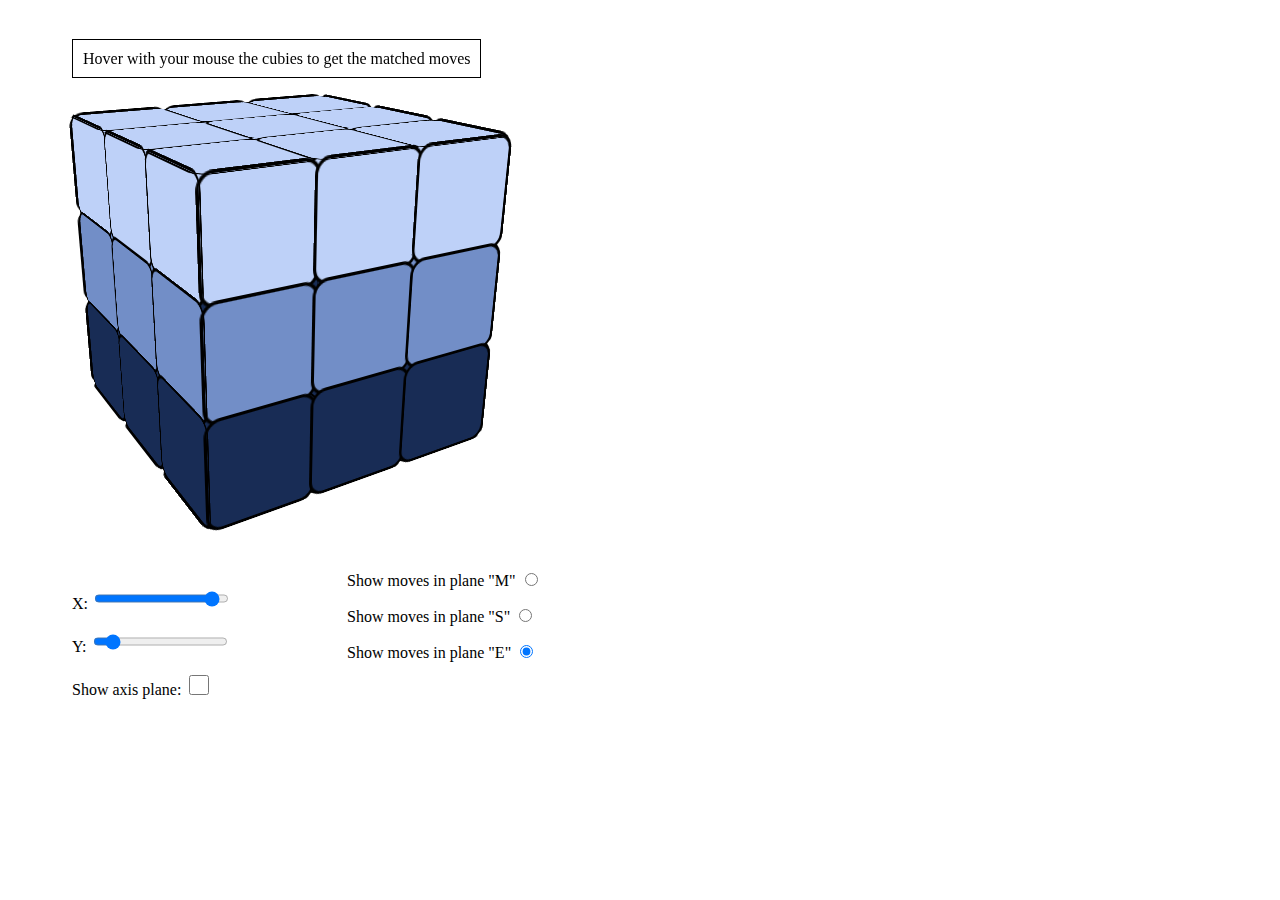
<file: tutorial/step2/index.html>
<!DOCTYPE html>
<html>
<head>
<title>HTML5 Rubiks's tutorial Step(II)</title>
<link rel="stylesheet" href="../../rubik.css"></link>  
<style>
    body {padding: 4em;}
    #control{
        position: absolute;
        top:550px;
        height:150px;
        padding-top:20px;
        -moz-column-count: 2;
        -webkit-column-count: 2;
        -webkit-column-gap: 25px;
        -moz-column-gap: 25px;
        -webkit-column-width: 250px;
        -moz-column-width: 250px;

    }
    #control input[type="checkbox"]{width:20px;height:20px;}
    #control input[type="range"]{
    -webkit-appearance: textfield;
    padding: 1px;
    background-color: #ddd;
    border: 2px inset;
    cursor: auto;
    height:15px;
}
</style>


<style>

/* PLANE COLORS */
#cube.E .UE{background: #BED1F8;}
#cube.E .CE{background: #728EC7;}
#cube.E .DE{background: #182C55;}

#cube.M .LM{background: #B37400;}
#cube.M .CM{background: #DF9A1B;}
#cube.M .RM{background: #ECCB8E;}

#cube.S .FS{background: #6DF36D;}
#cube.S .CS{background: #22B322;}
#cube.S .BS{background: #146B14;}

#cube .cubie:hover{
    background:grey;
}
#debug{
    width:500px;
    position:absolute;
    top:50px;
}
#debug > span{
    padding:10px;
    border:1px solid black;
}

</style>


</head>
<body>
<section id="rubik">
<div id="cube-container">
    <div id="cube-viewport">
        <div id="cube">
        <!-- UP FACE -->            
            <!-- LEFT COLUMN (L)  -->                
            <div class="utl cubie up LM UE BS"><div><span>U1</span></div></div> 
            <div class="ucl cubie up LM UE CS"><div><span>U2</span></div></div>
            <div class="ubl cubie up LM UE FS"><div><span>U3</span></div></div>
            <!-- CENTER COLUMN (C)  -->            
            <div class="utc cubie up CM UE BS"><div><span>U4</span></div></div>
            <div class="ucc cubie up CM UE CS"><div><span>U5</span></div></div>
            <div class="ubc cubie up CM UE FS"><div><span>U6</span></div></div>
            <!-- RIGHT COLUMN (R)  -->
            <div class="utr cubie up RM UE BS"><div><span>U7</span></div></div>
            <div class="ucr cubie up RM UE CS"><div><span>U8</span></div></div>
            <div class="ubr cubie up RM UE FS"><div><span>U9</span></div></div>
        <!-- END UP FACE -->  

        <!-- FRONT FACE -->
            <!-- LEFT COLUMN (L)  -->                
            <div class="ftl cubie front LM UE FS"><div><span>F1</span></div></div>
            <div class="fcl cubie front LM CE FS"><div><span>F2</span></div></div>
            <div class="fbl cubie front LM DE FS"><div><span>F3</span></div></div>
            <!-- CENTER COLUMN (C)  -->            
            <div class="ftc cubie front CM UE FS"><div><span>F4</span></div></div>
            <div class="fcc cubie front CM CE FS"><div><span>F5</span></div></div>
            <div class="fbc cubie front CM DE FS"><div><span>F6</span></div></div>
            <!-- RIGHT COLUMN (R)  -->
            <div class="ftr cubie front RM UE FS"><div><span>F7</span></div></div>
            <div class="fcr cubie front RM CE FS"><div><span>F8</span></div></div>
            <div class="fbr cubie front RM DE FS"><div><span>F9</span></div></div>
        <!-- END FRONT FACE -->
        
        <!--DOWN FACE -->
            <!-- LEFT COLUMN (L)  -->                
            <div class="dtl cubie down LM DE FS"><div><span>D1</span></div></div>
            <div class="dcl cubie down LM DE CS"><div><span>D2</span></div></div>
            <div class="dbl cubie down LM DE BS"><div><span>D3</span></div></div>
            <!-- CENTER COLUMN (C)  -->                
            <div class="dtc cubie down CM DE FS"><div><span>D4</span></div></div>
            <div class="dcc cubie down CM DE CS"><div><span>D5</span></div></div>
            <div class="dbc cubie down CM DE BS"><div><span>D6</span></div></div>
            <!-- RIGHT COLUMN (R)  -->        
            <div class="dtr cubie down RM DE FS"><div><span>D7</span></div></div>
            <div class="dcr cubie down RM DE CS"><div><span>D8</span></div></div>
            <div class="dbr cubie down RM DE BS"><div><span>D9</span></div></div>
        <!-- END DOWN FACE -->
        
        <!--BACK FACE -->    
            <!-- LEFT COLUMN (L)  -->           
            <div class="btl cubie back LM DE BS"><div><span>B1</span></div></div>
            <div class="bcl cubie back LM CE BS"><div><span>B2</span></div></div>
            <div class="bbl cubie back LM UE BS"><div><span>B3</span></div></div>
            <!-- CENTER COLUMN (C)  -->           
            <div class="btc cubie back CM DE BS"><div><span>B4</span></div></div>
            <div class="bcc cubie back CM CE BS"><div><span>B5</span></div></div>
            <div class="bbc cubie back CM UE BS"><div><span>B6</span></div></div> 
            <!-- RIGHT COLUMN (R)  -->    
            <div class="btr cubie back RM DE BS"><div><span>B7</span></div></div>
            <div class="bcr cubie back RM CE BS"><div><span>B8</span></div></div>
            <div class="bbr cubie back RM UE BS"><div><span>B9</span></div></div> 
        <!--END BOTTOM FACE --> 
        
        <!--LEFT FACE -->
            <!-- LEFT COLUMN (L)  -->           
            <div class="ltl cubie left LM UE BS"><div><span>L1</span></div></div>
            <div class="lcl cubie left LM CE BS"><div><span>L2</span></div></div>
            <div class="lbl cubie left LM DE BS"><div><span>L3</span></div></div>
            <!-- CENTER COLUMN (C)  -->  
            <div class="ltc cubie left LM UE CS"><div><span>L4</span></div></div>
            <div class="lcc cubie left LM CE CS"><div><span>L5</span></div></div>
            <div class="lbc cubie left LM DE CS"><div><span>L6</span></div></div>
            <!-- RIGHT COLUMN (R)  -->    
            <div class="ltr cubie left LM UE FS"><div><span>L7</span></div></div>
            <div class="lcr cubie left LM CE FS"><div><span>L8</span></div></div>
            <div class="lbr cubie left LM DE FS"><div><span>L9</span></div></div>
        <!--END LEFT FACE -->   
        
        <!--RIGHT FACE -->
            <!-- LEFT COLUMN (L)  -->           
            <div class="rtl cubie right RM UE FS"><div><span>R1</span></div></div>
            <div class="rcl cubie right RM CE FS"><div><span>R2</span></div></div>
            <div class="rbl cubie right RM DE FS"><div><span>R3</span></div></div>
            <!-- CENTER COLUMN (C)  -->  
            <div class="rtc cubie right RM UE CS"><div><span>R4</span></div></div>
            <div class="rcc cubie right RM CE CS"><div><span>R5</span></div></div>
            <div class="rbc cubie right RM DE CS"><div><span>R6</span></div></div>
            <!-- RIGHT COLUMN (R)  -->    
            <div class="rtr cubie right RM UE BS"><div><span>R7</span></div></div>
            <div class="rcr cubie right RM CE BS"><div><span>R8</span></div></div>
            <div class="rbr cubie right RM DE BS"><div><span>R9</span></div></div>
        <!--END LEFT FACE -->  
              
         </div>
    </div>
</div>  
</section>

<section id="debug">
    <span>Hover with your mouse the cubies to get the matched moves</span>
</section>

<!-- CONTROLS -->
<section id="control">
    <p>X: <input id="rx" type="range" max="360" min="0" value="340" onchange="rotate()"/></p>
    <p>Y: <input id="ry" type="range" max="360" min="0" value="30" onchange="rotate()"/></p>
    <p>Show axis plane: <input id="plane" type="checkbox" onclick="showAxisPlane(this)"></p>

    <p>Show moves in plane "M" <input name="move" type="radio" onclick="showPlane('M')"></p>
    <p>Show moves in plane "S" <input name="move" type="radio" onclick="showPlane('S')"></p>
    <p>Show moves in plane "E" <input name="move" type="radio" checked="checked" onclick="showPlane('E')"></p>

    <script>
        document.addEventListener("mouseover", mouseOver, false);
        document.addEventListener("click", mouseOver, false);// For tablet

        function mouseOver(e){
            var classes, cubie, debug, target = e.target.parentNode;
            
            if (target.className && target.className.indexOf('cubie') !== -1) {
                classes = target.className.split(' ');
                cubie = classes[0];
                classes = classes.slice(3);
                debug = document.querySelector('#debug span');
                debug.innerHTML = 'Cubie: ' + cubie +' moves: ' + classes.join(' ');
            }
        }
        function showAxisPlane(c){
            document.querySelector('#cube').style.background = c.checked ? '#CCC': '';
        }
        function showPlane(plane){
            document.querySelector('#cube').className = plane;
        }
        function rotate(){
            var x = document.querySelector('#rx').value,
                y = document.querySelector('#ry').value,
            cube = document.getElementById('cube');
            cube.style.webkitTransform = "rotateX(" + x + "deg) rotateY(" + y + "deg)";
            cube.style.MozTransform = "rotateX(" + x + "deg) rotateY(" + y + "deg)";
        }
        rotate();
        showPlane('E');
    </script>
</section>

</body>
</html>
</file>
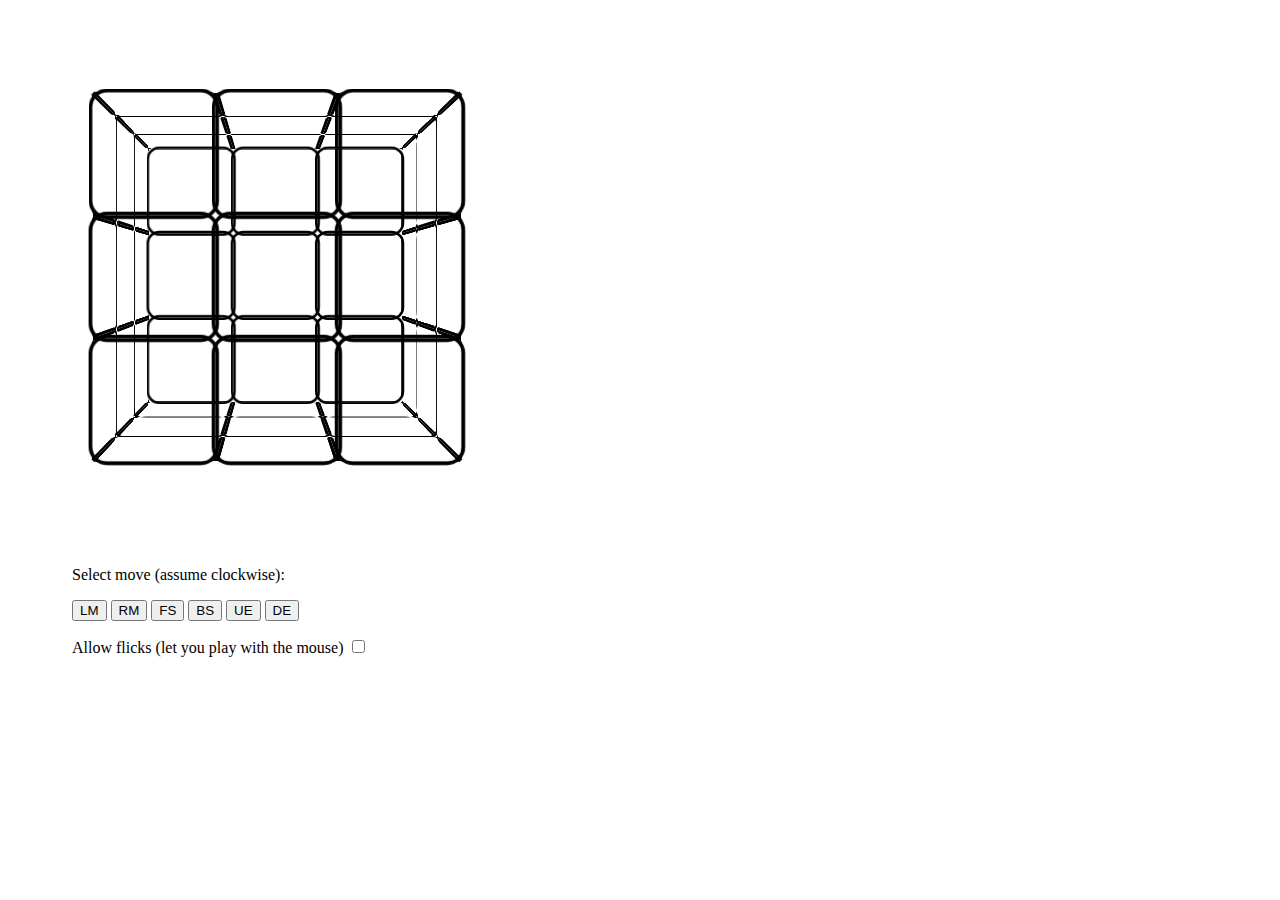
<file: tutorial/step3/index.html>
<!DOCTYPE html>
<html>
<head>
<title>HTML5 Rubik's tutorial Step(III)</title>
<style>
    /* BODY PAGE STYLE */
    body {
        padding: 4em;
    }
    #control{
        position: absolute;
        top:550px;
        height:150px; 
    }
    select{
        z-index:-1;
    }
    select option{
        z-index:-1;
    }
</style>

<link rel="stylesheet" href="../../rubik.css"></link>  

<script src="//yui-s.yahooapis.com/3.5.1/build/yui/yui-min.js"></script>
<script src="rubik-simple.js"></script>
<script>
YUI().use('node','rubik-simple',function(Y){
    var cube = window.cube = new Y.Rubik();
    cube._disabledFLick = true;
    cube.run();    
});
</script>

</head>
<body>
<section id="rubik">
<div id="cube-container">
    <div id="cube-viewport">
        <div id="cube">
        <!-- UP FACE -->            
            <!-- LEFT COLUMN (L)  -->                
            <div class="utl cubie up LM UE BS"><div><span>U1</span></div></div> 
            <div class="ucl cubie up LM UE CS"><div><span>U2</span></div></div>
            <div class="ubl cubie up LM UE FS"><div><span>U3</span></div></div>
            <!-- CENTER COLUMN (C)  -->            
            <div class="utc cubie up CM UE BS"><div><span>U4</span></div></div>
            <div class="ucc cubie up CM UE CS"><div><span>U5</span></div></div>
            <div class="ubc cubie up CM UE FS"><div><span>U6</span></div></div>
            <!-- RIGHT COLUMN (R)  -->
            <div class="utr cubie up RM UE BS"><div><span>U7</span></div></div>
            <div class="ucr cubie up RM UE CS"><div><span>U8</span></div></div>
            <div class="ubr cubie up RM UE FS"><div><span>U9</span></div></div>
        <!-- END UP FACE -->  

        <!-- FRONT FACE -->
            <!-- LEFT COLUMN (L)  -->                
            <div class="ftl cubie front LM UE FS"><div><span>F1</span></div></div>
            <div class="fcl cubie front LM CE FS"><div><span>F2</span></div></div>
            <div class="fbl cubie front LM DE FS"><div><span>F3</span></div></div>
            <!-- CENTER COLUMN (C)  -->            
            <div class="ftc cubie front CM UE FS"><div><span>F4</span></div></div>
            <div class="fcc cubie front CM CE FS"><div><span>F5</span></div></div>
            <div class="fbc cubie front CM DE FS"><div><span>F6</span></div></div>
            <!-- RIGHT COLUMN (R)  -->
            <div class="ftr cubie front RM UE FS"><div><span>F7</span></div></div>
            <div class="fcr cubie front RM CE FS"><div><span>F8</span></div></div>
            <div class="fbr cubie front RM DE FS"><div><span>F9</span></div></div>
        <!-- END FRONT FACE -->
        
        <!--DOWN FACE -->
            <!-- LEFT COLUMN (L)  -->                
            <div class="dtl cubie down LM DE FS"><div><span>D1</span></div></div>
            <div class="dcl cubie down LM DE CS"><div><span>D2</span></div></div>
            <div class="dbl cubie down LM DE BS"><div><span>D3</span></div></div>
            <!-- CENTER COLUMN (C)  -->                
            <div class="dtc cubie down CM DE FS"><div><span>D4</span></div></div>
            <div class="dcc cubie down CM DE CS"><div><span>D5</span></div></div>
            <div class="dbc cubie down CM DE BS"><div><span>D6</span></div></div>
            <!-- RIGHT COLUMN (R)  -->        
            <div class="dtr cubie down RM DE FS"><div><span>D7</span></div></div>
            <div class="dcr cubie down RM DE CS"><div><span>D8</span></div></div>
            <div class="dbr cubie down RM DE BS"><div><span>D9</span></div></div>
        <!-- END DOWN FACE -->
        
        <!--BACK FACE -->    
            <!-- LEFT COLUMN (L)  -->           
            <div class="btl cubie back LM DE BS"><div><span>B1</span></div></div>
            <div class="bcl cubie back LM CE BS"><div><span>B2</span></div></div>
            <div class="bbl cubie back LM UE BS"><div><span>B3</span></div></div>
            <!-- CENTER COLUMN (C)  -->           
            <div class="btc cubie back CM DE BS"><div><span>B4</span></div></div>
            <div class="bcc cubie back CM CE BS"><div><span>B5</span></div></div>
            <div class="bbc cubie back CM UE BS"><div><span>B6</span></div></div> 
            <!-- RIGHT COLUMN (R)  -->    
            <div class="btr cubie back RM DE BS"><div><span>B7</span></div></div>
            <div class="bcr cubie back RM CE BS"><div><span>B8</span></div></div>
            <div class="bbr cubie back RM UE BS"><div><span>B9</span></div></div> 
        <!--END BOTTOM FACE --> 
        
        <!--LEFT FACE -->
            <!-- LEFT COLUMN (L)  -->           
            <div class="ltl cubie left LM UE BS"><div><span>L1</span></div></div>
            <div class="lcl cubie left LM CE BS"><div><span>L2</span></div></div>
            <div class="lbl cubie left LM DE BS"><div><span>L3</span></div></div>
            <!-- CENTER COLUMN (C)  -->  
            <div class="ltc cubie left LM UE CS"><div><span>L4</span></div></div>
            <div class="lcc cubie left LM CE CS"><div><span>L5</span></div></div>
            <div class="lbc cubie left LM DE CS"><div><span>L6</span></div></div>
            <!-- RIGHT COLUMN (R)  -->    
            <div class="ltr cubie left LM UE FS"><div><span>L7</span></div></div>
            <div class="lcr cubie left LM CE FS"><div><span>L8</span></div></div>
            <div class="lbr cubie left LM DE FS"><div><span>L9</span></div></div>
        <!--END LEFT FACE -->   
        
        <!--RIGHT FACE -->
            <!-- LEFT COLUMN (L)  -->           
            <div class="rtl cubie right RM UE FS"><div><span>R1</span></div></div>
            <div class="rcl cubie right RM CE FS"><div><span>R2</span></div></div>
            <div class="rbl cubie right RM DE FS"><div><span>R3</span></div></div>
            <!-- CENTER COLUMN (C)  -->  
            <div class="rtc cubie right RM UE CS"><div><span>R4</span></div></div>
            <div class="rcc cubie right RM CE CS"><div><span>R5</span></div></div>
            <div class="rbc cubie right RM DE CS"><div><span>R6</span></div></div>
            <!-- RIGHT COLUMN (R)  -->    
            <div class="rtr cubie right RM UE BS"><div><span>R7</span></div></div>
            <div class="rcr cubie right RM CE BS"><div><span>R8</span></div></div>
            <div class="rbr cubie right RM DE BS"><div><span>R9</span></div></div>
        <!--END LEFT FACE -->  
              
         </div>
    </div>
</div>  
  
</section>

<!-- CONTROLS -->
<section id="control">
    <p> Select move (assume clockwise): </p>
    <p>
            <input type="button" value="LM">
            <input type="button" value="RM">
            <input type="button" value="FS">
            <input type="button" value="BS">
            <input type="button" value="UE">
            <input type="button" value="DE">
    </p>
    <p>Allow flicks (let you play with the mouse) <input id="plane" type="checkbox" onclick="toggleFlick()"></p>
</p>
<script>
    document.querySelector('#control').addEventListener("click", inputClick, false);
    function inputClick(e){
        var move = e.target.value;
        if(move && move!== 'on'){
            move = move.split('');
            cube._expectingTransition = true;
            cube._doMovement({face: move[0], slice: move[1],rotate: 'right'});
        }
    }
    function toggleFlick(){
        cube._disabledFLick = cube._disabledFLick ? false : true;
    }
</script>
</section>

</body>
</html>
</file>
<file: style.css>
body {
	max-width: 66em;
	padding: 1em;
	margin: auto;
	background-image: url(//subtlepatterns.com/patterns/grunge_wall.png);
	font: 100%/1.5;
	font-family: Georgia;
	text-shadow: 0 1px white;
	position: relative;
	min-height: 1300px;
	overflow: hidden;
    -webkit-font-smoothing: antialiased;
}
a {
    background: #83786D;
    padding: 2px 5px;
    border-radius: 3px;
    text-decoration:none;
    color: white;
    cursor: pointer;
    
}

header hgroup{
    cursor: pointer;
    padding: 1.2em 4em;
}

header h1{
    font-size: 450%;
    font-family: 'Luckiest Guy', cursive;
    padding: 0;
    margin: 0;
    line-height: 60%;
    border-bottom: 1px solid black;
	font-weight: bold;
	text-shadow: rgba(0, 0, 0, .2) 3px 3px 3px;
    color: #fff;
	/*text stroke*/
	-webkit-text-stroke: 4px rgba(0, 0, 0, .6);

}
header h2{
    font-size: 70%;
    line-height: 10px;
}

#cube{
    margin: 40px 85px;
    zoom:0.85;
    opacity: 0;
}

#tutorial {
    position: absolute;
    opacity: 0;
    display:none;
    top: 870px;
    width:800px;
    height:240px;
    left:50%;
    margin-left:-420px;
    padding: 10px;
    -webkit-box-shadow: 0 0 10px rgba(0, 0, 0, 0.5);
    -moz-box-shadow: 0 0 10px rgba(0, 0, 0, 0.5);
    -webkit-border-radius: 5px;
    -moz-border-radius: 5px;
    border-radius: 5px;
    box-shadow: 0 0 10px rgba(0, 0, 0, 0.5);
    background: #ccc;
    background: rgba(0, 0, 0, 0.2);
    z-index:5000; 
    line-height: 50px;
    font-size: 200%;
    text-align:center;
}
#tutorial span{
    color:white;
    font-weight:bold;
    text-decoration:underline;
}
#tutorial span.green{
    color:green;
    text-decoration:none;
}

#messages{
    position: absolute;
    cursor: -webkit-grab;
    top:120px;
    right: 0px;
    width:408px;
    height: 240px;
    opacity: 0;
    display: none;    
    -webkit-box-shadow: 0px 0px 10px rgba(0, 0, 0, 0.5);
    -moz-box-shadow: 0px 0px 10px rgba(0, 0, 0, 0.5);
    margin-right: 2.1em;
    border-radius: 5px;
    background:rgba(0, 0, 0, 0.2);
    z-index:5000; 
    padding: 15px;    
}
#messages .panel{
    padding:0;
    margin: 0;
    text-align:center;
    opacity: 0.8;
    color:white;
    text-shadow: none;

    display: -webkit-box;
    -webkit-box-align: center;
    height:100%;

}
#messages ul{
    list-style:none;
    padding: 0px;
    margin:0px;
    width: 1232px;
    height:100%;  
    -webkit-transform: translate3d(0,0,0); 
    -moz-transform: translate3d(0,0,0); 
}
#messages .moving{
    -webkit-transition: -webkit-transform .2s ease-in-out;
    -moz-transition: -moz-transform .2s ease-in-out;
}

#messages li{
    width:408px;
    height:240px;
    display: inline-block;
    vertical-align: middle;
}
.wrapper{
    width:100%;
    height:100%;
    overflow: hidden;
}

#messages .panel h1{
    padding: 10px 0;
    margin: 0;
    font-size:1.8em;
}
#messages .panel h2{
    font-size:1.2em;
}
#messages .panel p{
    font-size:1.1em;
    line-height:1.4em;
}
#messages .populate{
    display:none;
}
#messages .moving .prev,#messages .moving .next{
    opacity:0;
}

/* END MESSAGE CLASSSES */



aside{
    margin-left:470px;
    margin-top:-10px;
}
#cube-controls{
    opacity: 0;
    display: none;
    margin-right:2em;
    position:absolute;
    top:390px;
    right:0;

}
#cube-controls ul{
    list-style: none;

}
#cube-controls li{
    display: inline-block;
    color:white;
    font-size: 80%;
    line-height: 104px;
    background-image: linear-gradient(top, rgb(112,112,112) 45%, rgb(0,0,0) 82%);
    background-image: -o-linear-gradient(top, rgb(112,112,112) 45%, rgb(0,0,0) 82%);
    background-image: -moz-linear-gradient(top, rgb(112,112,112) 45%, rgb(0,0,0) 82%);
    background-image: -webkit-linear-gradient(top, rgb(112,112,112) 45%, rgb(0,0,0) 82%);
    background-image: -ms-linear-gradient(top, rgb(112,112,112) 45%, rgb(0,0,0) 82%);

    background-image: -webkit-gradient(
        linear,
        left top,
        left bottom,
        color-stop(0.45, rgb(112,112,112)),
        color-stop(0.82, rgb(0,0,0))
    );
	height: 104px;
	width: 104px;
	margin: 2px;
    text-align: center;
	-webkit-box-shadow: 5px 5px 5px rgba(0, 0, 0, .3);
    -moz-box-shadow: 5px 5px 5px rgba(0, 0, 0, .3);
	box-shadow: 5px 5px 5px rgba(0, 0, 0, .3);
	border-radius: 5px;
}

#cube-controls li:active, #cube-controls li.pcRotation {
background-image: linear-gradient(bottom, rgb(112,112,112) 45%, rgb(0,0,0) 82%);
background-image: -o-linear-gradient(bottom, rgb(112,112,112) 45%, rgb(0,0,0) 82%);
background-image: -moz-linear-gradient(bottom, rgb(112,112,112) 45%, rgb(0,0,0) 82%);
background-image: -webkit-linear-gradient(bottom, rgb(112,112,112) 45%, rgb(0,0,0) 82%);
background-image: -ms-linear-gradient(bottom, rgb(112,112,112) 45%, rgb(0,0,0) 82%);
background-image: -webkit-gradient(
    linear,
    left bottom,
    left top,
    color-stop(0.45, rgb(112,112,112)),
    color-stop(0.82, rgb(0,0,0))
);
}


#cube-controls li > div{
    width:100%;
    height:100%;
}

#cube-controls .rotate{
	background: url("img/transform.png") center no-repeat;
	background-size: 65%,100%;
}

#cube-controls .solve{
    background: url("img/rotate.png") center no-repeat;
    background-size: 80%,100%;
}

#cube-controls .undo{
	background: url("img/undo.png") center no-repeat;
    background-size: 80%,100%;
}

#cube-controls .redo{
	background: url("img/redo.png") center no-repeat;
    background-size: 80%,100%;
}

#log{
     position: absolute;
    top: 10px;
    width:220px;
    height:60px;
    right:34px;
    -webkit-box-shadow: 0px 0px 10px rgba(0, 0, 0, 0.5);
    -moz-box-shadow: 0px 0px 10px rgba(0, 0, 0, 0.5);
    border-radius: 5px;
    background: rgba(0, 0, 0, 0.2);
    z-index:5000; 
    line-height: 15px;
    font-size: 20px;
    text-align: right;
}
#log .twitter{
    position:absolute;
    left:8px;
    top:6px;
}
#log .facebook{
    position:absolute;
    left:8px;
    top:34px;
}
#log a{
    background: none;
}

#log .html5{
    position:absolute;
    top:4px;
    right:8px;
    background: url("img/h5.png") center 20% no-repeat,#ededed;
    background-size:75%;
    width:65px;
    height:50px;
    display:table;
    -moz-box-shadow:inset 0px 1px 0px 0px #ffffff;
    -webkit-box-shadow:inset 0px 1px 0px 0px #ffffff;
    box-shadow:inset 0px 1px 0px 0px #ffffff;
    border-radius:6px;
    border:1px solid #dfdfdf;
    opacity:0.9;
}
#log .html5:hover{
background: url("img/h5.png") center 20% no-repeat,#fff;
}

#log .html5 span{
    width:100%;
    font-family: Arial, "MS Trebuchet", serif;
    font-size:14px;
    font-weight:bold;
    vertical-align:bottom;
    text-align:center;
    display:table-cell;
    color:black;
}

#ads{
     position: absolute;
    top: 10px;
    width:350px;
    height:55px;
    right:266px;
    -webkit-box-shadow: 0px 0px 10px rgba(0, 0, 0, 0.5);
    -moz-box-shadow: 0px 0px 10px rgba(0, 0, 0, 0.5);
    border-radius: 5px;
    background: rgba(0, 0, 0, 0.2);
    z-index:5000; 
    line-height: 15px;
    font-size: 20px;
    text-align: center;
    padding-top:5px;
}
</file>
<file: rubik.css>
#cube-container{
    position:absolute;
    cursor: -webkit-grab;
}

#cube-viewport{
    -webkit-perspective: 800px;
    -moz-perspective: 800px;
    -o-perspective: 800px;
    
    -webkit-perspective-origin: 50% 200px;
    -moz-perspective-origin: 50% 200px;
    -o-perspective-origin: 800px;
}

#cube{
    position: relative;
    height: 400px;
    width: 400px;
    -webkit-transform-style: preserve-3d;
    -moz-transform-style: preserve-3d;
}

#cube-controls{
    -webkit-tap-highlight-color: rgba(0,0,0,0);
}
   
#cube .cubie{
    position:absolute;
    margin: 1px;
    border: 3px solid black;
    border-radius: 15px;
    width:  100px;
    height: 100px;
    background-size:100px;
    opacity: 1;
    z-index: -1;
    text-align: center;
    font-size:30px;    
}

#cube .cubie > div{
    line-height: 100px;
    border-radius: 8px;
}
#cube .cubie > div span{
    visibility: hidden;
}

/* CUBIE COLORS*/
#cube .cubie > div.yellow {
background-image: linear-gradient(top, rgb(255,232,54) 30%, rgb(214,214,34) 65%, rgb(184,184,24) 83%);
background-image: -o-linear-gradient(top, rgb(255,232,54) 30%, rgb(214,214,34) 65%, rgb(184,184,24) 83%);
background-image: -moz-linear-gradient(top, rgb(255,232,54) 30%, rgb(214,214,34) 65%, rgb(184,184,24) 83%);
background-image: -webkit-linear-gradient(top, rgb(255,232,54) 30%, rgb(214,214,34) 65%, rgb(184,184,24) 83%);
background-image: -ms-linear-gradient(top, rgb(255,232,54) 30%, rgb(214,214,34) 65%, rgb(184,184,24) 83%);

background-image: -webkit-gradient(
    linear,
    left top,
    left bottom,
    color-stop(0.3, rgb(255,232,54)),
    color-stop(0.65, rgb(214,214,34)),
    color-stop(0.83, rgb(184,184,24))
);

}

#cube .cubie > div.red {
background-image: linear-gradient(top, rgb(255,56,56) 30%, rgb(212,36,36) 65%, rgb(161,27,27) 83%);
background-image: -o-linear-gradient(top, rgb(255,56,56) 30%, rgb(212,36,36) 65%, rgb(161,27,27) 83%);
background-image: -moz-linear-gradient(top, rgb(255,56,56) 30%, rgb(212,36,36) 65%, rgb(161,27,27) 83%);
background-image: -webkit-linear-gradient(top, rgb(255,56,56) 30%, rgb(212,36,36) 65%, rgb(161,27,27) 83%);
background-image: -ms-linear-gradient(top, rgb(255,56,56) 30%, rgb(212,36,36) 65%, rgb(161,27,27) 83%);
background-image: -webkit-gradient(
    linear,
    left top,
    left bottom,
    color-stop(0.3, rgb(255,56,56)),
    color-stop(0.65, rgb(212,36,36)),
    color-stop(0.83, rgb(161,27,27))
);
}
#cube .cubie > div.orange {
background-image: linear-gradient(top, rgb(255,159,56) 30%, rgb(212,141,36) 65%, rgb(161,111,26) 83%);
background-image: -o-linear-gradient(top, rgb(255,159,56) 30%, rgb(212,141,36) 65%, rgb(161,111,26) 83%);
background-image: -moz-linear-gradient(top, rgb(255,159,56) 30%, rgb(212,141,36) 65%, rgb(161,111,26) 83%);
background-image: -webkit-linear-gradient(top, rgb(255,159,56) 30%, rgb(212,141,36) 65%, rgb(161,111,26) 83%);
background-image: -ms-linear-gradient(top, rgb(255,159,56) 30%, rgb(212,141,36) 65%, rgb(161,111,26) 83%);
background-image: -webkit-gradient(
    linear,
    left top,
    left bottom,
    color-stop(0.3, rgb(255,159,56)),
    color-stop(0.65, rgb(212,141,36)),
    color-stop(0.83, rgb(161,111,26))
);
}
#cube .cubie > div.green {
background-image: linear-gradient(top, rgb(16,122,9) 11%, rgb(71,204,41) 56%, rgb(87,255,61) 78%);
background-image: -o-linear-gradient(top, rgb(16,122,9) 11%, rgb(71,204,41) 56%, rgb(87,255,61) 78%);
background-image: -moz-linear-gradient(top, rgb(16,122,9) 11%, rgb(71,204,41) 56%, rgb(87,255,61) 78%);
background-image: -webkit-linear-gradient(top, rgb(16,122,9) 11%, rgb(71,204,41) 56%, rgb(87,255,61) 78%);
background-image: -ms-linear-gradient(top, rgb(16,122,9) 11%, rgb(71,204,41) 56%, rgb(87,255,61) 78%);

background-image: -webkit-gradient(
    linear,
    left top,
    left bottom,
    color-stop(0.11, rgb(16,122,9)),
    color-stop(0.56, rgb(71,204,41)),
    color-stop(0.78, rgb(87,255,61))
);

}
#cube .cubie > div.blue {
background-image: linear-gradient(top, rgb(86,56,255) 30%, rgb(62,36,212) 65%, rgb(42,26,163) 83%);
background-image: -o-linear-gradient(top, rgb(86,56,255) 30%, rgb(62,36,212) 65%, rgb(42,26,163) 83%);
background-image: -moz-linear-gradient(top, rgb(86,56,255) 30%, rgb(62,36,212) 65%, rgb(42,26,163) 83%);
background-image: -webkit-linear-gradient(top, rgb(86,56,255) 30%, rgb(62,36,212) 65%, rgb(42,26,163) 83%);
background-image: -ms-linear-gradient(top, rgb(86,56,255) 30%, rgb(62,36,212) 65%, rgb(42,26,163) 83%);

background-image: -webkit-gradient(
    linear,
    left top,
    left bottom,
    color-stop(0.3, rgb(86,56,255)),
    color-stop(0.65, rgb(62,36,212)),
    color-stop(0.83, rgb(42,26,163))
);
}
#cube .cubie > div.white {
    background-image: linear-gradient(top, rgb(143,143,143) 11%, rgb(255,255,255) 56%, rgb(255,255,255) 78%);
background-image: -o-linear-gradient(top, rgb(143,143,143) 11%, rgb(255,255,255) 56%, rgb(255,255,255) 78%);
background-image: -moz-linear-gradient(top, rgb(143,143,143) 11%, rgb(255,255,255) 56%, rgb(255,255,255) 78%);
background-image: -webkit-linear-gradient(top, rgb(143,143,143) 11%, rgb(255,255,255) 56%, rgb(255,255,255) 78%);
background-image: -ms-linear-gradient(top, rgb(143,143,143) 11%, rgb(255,255,255) 56%, rgb(255,255,255) 78%);

background-image: -webkit-gradient(
    linear,
    left top,
    left bottom,
    color-stop(0.11, rgb(143,143,143)),
    color-stop(0.56, rgb(255,255,255)),
    color-stop(0.78, rgb(255,255,255))
);
}
/* TEXT ROTATIONS */
.textLeft{-webkit-transform: rotate(-90deg)}
.textDown{-webkit-transform: rotate(-180deg)}
.textRight{-webkit-transform: rotate(90deg)}


/* PLANES & ROTATIONS */

#plane{
    -webkit-transform-style: preserve-3d;
    -moz-transform-style: preserve-3d;
    transform-style: preserve-3d;
}
.moving {
    -webkit-transition: all .2s linear;
    -moz-transition: all .2s linear;
}

/*PLANE M */
.M-left {
    -webkit-transform-origin: 0px 200px;
    -webkit-transform:rotateX(90deg);
    -moz-transform-origin: 0px 200px;
    -moz-transform:rotateX(90deg);
}
.M-right {
    -webkit-transform-origin: 0px 200px;
    -webkit-transform:rotateX(-90deg);
    -moz-transform-origin: 0px 200px;
    -moz-transform:rotateX(-90deg);
}

/*PLANE E */
.E-right {
    -webkit-transform:rotateY(90deg);
    -moz-transform:rotateY(90deg)
    }
.E-left {
    -webkit-transform:rotateY(-90deg);
    -moz-transform:rotateY(-90deg)
}

/*PLANE S */
.S-left {
    -webkit-transform-origin: 200px 200px;
    -webkit-transform:rotateZ(-90deg);
    -moz-transform-origin: 200px 200px;
    -moz-transform:rotateZ(-90deg);
}
.S-right {
    -webkit-transform-origin: 200px 200px;
    -webkit-transform:rotateZ(90deg);
    -moz-transform-origin: 200px 200px;
    -moz-transform:rotateZ(90deg);
}

/* CUBIES POSITIONS*/

/*UP FACE CUBIES*/
.utl {
    -webkit-transform:rotateX(90deg) translate3d(50px,-100px,0);
    -moz-transform:rotateX(90deg) translate3d(50px,-100px,0);
}
.ucl {
    -webkit-transform:rotateX(90deg) translate3d(50px,0,0);
    -moz-transform:rotateX(90deg) translate3d(50px,0,0);
}
.ubl {
    -webkit-transform:rotateX(90deg) translate3d(50px,100px,0px);
    -moz-transform:rotateX(90deg) translate3d(50px,100px,0px);
}
.utc {
    -webkit-transform:rotateX(90deg) translate3d(150px,-100px,0);
    -moz-transform:rotateX(90deg) translate3d(150px,-100px,0);
}
.ucc {
    -webkit-transform:rotateX(90deg) translate3d(150px,0,0);
    -moz-transform:rotateX(90deg) translate3d(150px,0,0);
}
.ubc {
    -webkit-transform:rotateX(90deg) translate3d(150px,100px,0);
    -moz-transform:rotateX(90deg) translate3d(150px,100px,0);
}
.utr {
    -webkit-transform:rotateX(90deg) translate3d(250px,-100px,0);
    -moz-transform:rotateX(90deg) translate3d(250px,-100px,0);
}
.ucr {
    -webkit-transform:rotateX(90deg) translate3d(250px,0,0);
    -moz-transform:rotateX(90deg) translate3d(250px,0,0);
}
.ubr {
    -webkit-transform:rotateX(90deg) translate3d(250px,100px,0);
    -moz-transform:rotateX(90deg) translate3d(250px,100px,0);
}

/*FRONT FACE CUBIES*/
.ftl {
    -webkit-transform:translate3d(50px,50px,150px);
    -moz-transform:translate3d(50px,50px,150px);
}
.fcl {
    -webkit-transform:translate3d(50px,150px,150px);
    -moz-transform:translate3d(50px,150px,150px);

}
.fbl {
    -webkit-transform:translate3d(50px,250px,150px);
    -moz-transform:translate3d(50px,250px,150px);
}
.ftc {
    -webkit-transform:translate3d(150px,50px,150px);
    -moz-transform:translate3d(150px,50px,150px);
}
.fcc {
    -webkit-transform:translate3d(150px,150px,150px);
    -moz-transform:translate3d(150px,150px,150px);
}
.fbc {
    -webkit-transform:translate3d(150px,250px,150px);
    -moz-transform:translate3d(150px,250px,150px);
}
.ftr {
    -webkit-transform:translate3d(250px,50px,150px);
    -moz-transform:translate3d(250px,50px,150px);
}
.fcr {
    -webkit-transform:translate3d(250px,150px,150px);
    -moz-transform:translate3d(250px,150px,150px);
}
.fbr {
    -webkit-transform:translate3d(250px,250px,150px);
    -moz-transform:translate3d(250px,250px,150px);
}

/*DOWN FACE CUBIES*/
.dtl {
    -webkit-transform:rotateX(-90deg) translate3d(50px,-100px,300px);
    -moz-transform:rotateX(-90deg) translate3d(50px,-100px,300px);
}
.dcl {
    -webkit-transform:rotateX(-90deg) translate3d(50px,0,300px);
    -moz-transform:rotateX(-90deg) translate3d(50px,0,300px);
}
.dbl {
    -webkit-transform:rotateX(-90deg) translate3d(50px,100px,300px);
    -moz-transform:rotateX(-90deg) translate3d(50px,100px,300px);
}
.dtc {
    -webkit-transform:rotateX(-90deg) translate3d(150px,-100px,300px);
    -moz-transform:rotateX(-90deg) translate3d(150px,-100px,300px);
}
.dcc {
    -webkit-transform:rotateX(-90deg) translate3d(150px,0px,300px);
    -moz-transform:rotateX(-90deg) translate3d(150px,0px,300px);
}
.dbc {
    -webkit-transform:rotateX(-90deg) translate3d(150px,100px,300px);
    -moz-transform:rotateX(-90deg) translate3d(150px,100px,300px);
}
.dtr {
    -webkit-transform:rotateX(-90deg) translate3d(250px,-100px,300px);
    -moz-transform:rotateX(-90deg) translate3d(250px,-100px,300px);
}
.dcr {
    -webkit-transform:rotateX(-90deg) translate3d(250px,0px,300px);
    -moz-transform:rotateX(-90deg) translate3d(250px,0px,300px);
}
.dbr {
    -webkit-transform:rotateX(-90deg) translate3d(250px,100px,300px);
    -moz-transform:rotateX(-90deg) translate3d(250px,100px,300px);
}

/*BACK FACE CUBIES*/
.btl {
    -webkit-transform:rotateX(-180deg) translate3d(50px,-250px,150px);
    -moz-transform:rotateX(-180deg) translate3d(50px,-250px,150px);
}
.bcl {
    -webkit-transform:rotateX(-180deg) translate3d(50px,-150px,150px);
    -moz-transform:rotateX(-180deg) translate3d(50px,-150px,150px);
}
.bbl {
    -webkit-transform:rotateX(-180deg) translate3d(50px,-50px,150px);
    -moz-transform:rotateX(-180deg) translate3d(50px,-50px,150px);
}
.btc {
    -webkit-transform:rotateX(-180deg) translate3d(150px,-250px,150px);
    -moz-transform:rotateX(-180deg) translate3d(150px,-250px,150px);
}
.bcc {
    -webkit-transform:rotateX(-180deg) translate3d(150px,-150px,150px);
    -moz-transform:rotateX(-180deg) translate3d(150px,-150px,150px);
}
.bbc {
    -webkit-transform:rotateX(-180deg) translate3d(150px,-50px,150px);
    -moz-transform:rotateX(-180deg) translate3d(150px,-50px,150px);
}
.btr {
    -webkit-transform:rotateX(-180deg) translate3d(250px,-250px,150px);
    -moz-transform:rotateX(-180deg) translate3d(250px,-250px,150px);
}
.bcr {
    -webkit-transform:rotateX(-180deg) translate3d(250px,-150px,150px);
    -moz-transform:rotateX(-180deg) translate3d(250px,-150px,150px)

}
.bbr {
    -webkit-transform:rotateX(-180deg) translate3d(250px,-50px,150px);
    -moz-transform:rotateX(-180deg) translate3d(250px,-50px,150px);
}

/*LEFT FACE CUBIES*/
.ltl {
    -webkit-transform:rotateY(-90deg) translate3d(-100px,50px,0px);
    -moz-transform:rotateY(-90deg) translate3d(-100px,50px,0px);
}
.lcl {
    -webkit-transform:rotateY(-90deg) translate3d(-100px,150px,0px);
    -moz-transform:rotateY(-90deg) translate3d(-100px,150px,0px);
}
.lbl {
    -webkit-transform:rotateY(-90deg) translate3d(-100px,250px,0px);
    -moz-transform:rotateY(-90deg) translate3d(-100px,250px,0px);
}
.ltc {
    -webkit-transform:rotateY(-90deg) translate3d(0px,50px,0px);
    -moz-transform:rotateY(-90deg) translate3d(0px,50px,0px);
}
.lcc {
    -webkit-transform:rotateY(-90deg) translate3d(0px,150px,0px);
    -moz-transform:rotateY(-90deg) translate3d(0px,150px,0px);
}
.lbc {
    -webkit-transform:rotateY(-90deg) translate3d(0px,250px,0px);
    -moz-transform:rotateY(-90deg) translate3d(0px,250px,0px);
}
.ltr {
    -webkit-transform:rotateY(-90deg) translate3d(100px,50px,0px);
    -moz-transform:rotateY(-90deg) translate3d(100px,50px,0px);
}
.lcr {
    -webkit-transform:rotateY(-90deg) translate3d(100px,150px,0px);
    -moz-transform:rotateY(-90deg) translate3d(100px,150px,0px);
}
.lbr {
    -webkit-transform:rotateY(-90deg) translate3d(100px,250px,0px);
    -moz-transform:rotateY(-90deg) translate3d(100px,250px,0px);
}

/*RIGHT FACE CUBIES*/
.rtl {
    -webkit-transform:rotateY(90deg) translate3d(-100px,50px,300px);
    -moz-transform:rotateY(90deg) translate3d(-100px,50px,300px);
}
.rcl {
    -webkit-transform:rotateY(90deg) translate3d(-100px,150px,300px);
    -moz-transform:rotateY(90deg) translate3d(-100px,150px,300px);
}
.rbl {
    -webkit-transform:rotateY(90deg) translate3d(-100px,250px,300px);
    -moz-transform:rotateY(90deg) translate3d(-100px,250px,300px);
}
.rtc {
    -webkit-transform:rotateY(90deg) translate3d(0px,50px,300px);
    -moz-transform:rotateY(90deg) translate3d(0px,50px,300px);;
}
.rcc {
    -webkit-transform:rotateY(90deg) translate3d(0px,150px,300px);
    -moz-transform:rotateY(90deg) translate3d(0px,150px,300px);
}
.rbc {
    -webkit-transform:rotateY(90deg) translate3d(0px,250px,300px);
    -moz-transform:rotateY(90deg) translate3d(0px,250px,300px);
}
.rtr {
    -webkit-transform:rotateY(90deg) translate3d(100px,50px,300px);
    -moz-transform:rotateY(90deg) translate3d(100px,50px,300px);
}
.rcr {
    -webkit-transform:rotateY(90deg) translate3d(100px,150px,300px);
    -moz-transform:rotateY(90deg) translate3d(100px,150px,300px);
}
.rbr {
    -webkit-transform:rotateY(90deg) translate3d(100px,250px,300px);
    -moz-transform:rotateY(90deg) translate3d(100px,250px,300px);
}
</file>
<file: tutorial/common.css>
body {
	max-width: 60em;
	padding: 1em;
	margin: auto;
    background-image: url("//subtlepatterns.com/patterns/grunge_wall.png");
	font: 100%/1.5;
	font-family: Georgia;
	text-shadow: 0 1px white;
    position:relative;
}

a{
    background: #83786D;
    padding: 2px 5px;
-webkit-border-radius: 3px;
    text-decoration:none;
    color: white;
    cursor: pointer;
    
}
figure.crazy-me{
	float:right;
	background: url("../img/me-crazy-rubik.jpg") 50% no-repeat;
	border: 1px solid black;
	max-width:300px;
	min-width:300px;
	min-height:300px;
	margin: 10px 20px;
	border-radius: 10px;
}
header{
	position:relative;

}
header hgroup{
    cursor: pointer;
    padding: 1.2em 4em;
}
ul{

}
li{
	padding:5px;
}

header h1{
    font-size: 450%;
    font-family: 'Luckiest Guy', cursive;
    padding: 0;
    margin: 0;
    line-height: 60%;
    border-bottom: 1px solid black;
	font-weight: bold;
	text-shadow: rgba(0, 0, 0, .2) 3px 3px 3px;
    color: #fff;
	/*text stroke*/
	-webkit-text-stroke: 4px rgba(0, 0, 0, .6);
}
header h2{
    font-size: 70%;
    line-height: 10px;
}

section p{
	text-indent: 30px;
}


#example1{
	border-radius:10px;
	width:550px;
	height:650px;
	overflow: hidden;
}

#example2{
	float:right;
	border-radius:10px;
	width:550px;
	height:710px;
	overflow: hidden;
}


#log{
    position: absolute;
    top: -5px;
    width:220px;
    height:60px;
    right:34px;
    -webkit-box-shadow: 0px 0px 10px rgba(0, 0, 0, 0.5);
    -moz-box-shadow: 0px 0px 10px rgba(0, 0, 0, 0.5);
    border-radius: 5px;
    background: rgba(0, 0, 0, 0.2);
    z-index:5000; 
    line-height: 15px;
    font-size: 20px;
    text-align: right;
}
#log .twitter{
    position:absolute;
    left:8px;
    top:6px;
}
#log .facebook{
    position:absolute;
    left:8px;
    top:34px;
}
#log .html5{
    position:absolute;
    top:4px;
    right:8px;
    background: url("../img/h5.png") center 20% no-repeat,#ededed;
    background-size:75%;
    width:65px;
    height:50px;
    display:table;
    -moz-box-shadow:inset 0px 1px 0px 0px #ffffff;
    -webkit-box-shadow:inset 0px 1px 0px 0px #ffffff;
    box-shadow:inset 0px 1px 0px 0px #ffffff;
    border-radius:6px;
    border-radius:6px;
    border:1px solid #dfdfdf;
    opacity:0.9;
}
#log a{
    background:none;
}

#log .html5:hover{
background: url("../img/h5.png") center 20% no-repeat,#fff;
}

#log .html5 span{
    width:100%;
    font-family: Arial, "MS Trebuchet", serif;
    font-size:14px;
    font-weight:bold;
    vertical-align:bottom;
    text-align:center;
    display:table-cell;
    color:black;
}
#ads{
     position: absolute;
    top: 10px;
    width:330px;
    height:55px;
    right:284px;
    -webkit-box-shadow: 0px 0px 10px rgba(0, 0, 0, 0.5);
    -moz-box-shadow: 0px 0px 10px rgba(0, 0, 0, 0.5);
    border-radius: 5px;
    background: rgba(0, 0, 0, 0.2);
    z-index:5000; 
    line-height: 15px;
    font-size: 20px;
    text-align: center;
    padding-top:5px;
}
</file>
<file: tutorial/sh/styles/shCoreDefault.css>
/**
 * SyntaxHighlighter
 * http://alexgorbatchev.com/SyntaxHighlighter
 *
 * SyntaxHighlighter is donationware. If you are using it, please donate.
 * http://alexgorbatchev.com/SyntaxHighlighter/donate.html
 *
 * @version
 * 3.0.83 (July 02 2010)
 * 
 * @copyright
 * Copyright (C) 2004-2010 Alex Gorbatchev.
 *
 * @license
 * Dual licensed under the MIT and GPL licenses.
 */
.syntaxhighlighter a,
.syntaxhighlighter div,
.syntaxhighlighter code,
.syntaxhighlighter table,
.syntaxhighlighter table td,
.syntaxhighlighter table tr,
.syntaxhighlighter table tbody,
.syntaxhighlighter table thead,
.syntaxhighlighter table caption,
.syntaxhighlighter textarea {
  -moz-border-radius: 0 0 0 0 !important;
  -webkit-border-radius: 0 0 0 0 !important;
  background: none !important;
  border: 0 !important;
  bottom: auto !important;
  float: none !important;
  height: auto !important;
  left: auto !important;
  line-height: 1.1em !important;
  margin: 0 !important;
  outline: 0 !important;
  overflow: visible !important;
  padding: 0 !important;
  position: static !important;
  right: auto !important;
  text-align: left !important;
  top: auto !important;
  vertical-align: baseline !important;
  width: auto !important;
  box-sizing: content-box !important;
  font-family: "Consolas", "Bitstream Vera Sans Mono", "Courier New", Courier, monospace !important;
  font-weight: normal !important;
  font-style: normal !important;
  font-size: 1em !important;
  min-height: inherit !important;
  min-height: auto !important;
}

.syntaxhighlighter {
  width: 100% !important;
  margin: 1em 0 1em 0 !important;
  position: relative !important;
  overflow: auto !important;
  font-size: 1em !important;
}
.syntaxhighlighter.source {
  overflow: hidden !important;
}
.syntaxhighlighter .bold {
  font-weight: bold !important;
}
.syntaxhighlighter .italic {
  font-style: italic !important;
}
.syntaxhighlighter .line {
  white-space: pre !important;
}
.syntaxhighlighter table {
  width: 100% !important;
}
.syntaxhighlighter table caption {
  text-align: left !important;
  padding: .5em 0 0.5em 1em !important;
}
.syntaxhighlighter table td.code {
  width: 100% !important;
}
.syntaxhighlighter table td.code .container {
  position: relative !important;
}
.syntaxhighlighter table td.code .container textarea {
  box-sizing: border-box !important;
  position: absolute !important;
  left: 0 !important;
  top: 0 !important;
  width: 100% !important;
  height: 100% !important;
  border: none !important;
  background: white !important;
  padding-left: 1em !important;
  overflow: hidden !important;
  white-space: pre !important;
}
.syntaxhighlighter table td.gutter .line {
  text-align: right !important;
  padding: 0 0.5em 0 1em !important;
}
.syntaxhighlighter table td.code .line {
  padding: 0 1em !important;
}
.syntaxhighlighter.nogutter td.code .container textarea, .syntaxhighlighter.nogutter td.code .line {
  padding-left: 0em !important;
}
.syntaxhighlighter.show {
  display: block !important;
}
.syntaxhighlighter.collapsed table {
  display: none !important;
}
.syntaxhighlighter.collapsed .toolbar {
  padding: 0.1em 0.8em 0em 0.8em !important;
  font-size: 1em !important;
  position: static !important;
  width: auto !important;
  height: auto !important;
}
.syntaxhighlighter.collapsed .toolbar span {
  display: inline !important;
  margin-right: 1em !important;
}
.syntaxhighlighter.collapsed .toolbar span a {
  padding: 0 !important;
  display: none !important;
}
.syntaxhighlighter.collapsed .toolbar span a.expandSource {
  display: inline !important;
}
.syntaxhighlighter .toolbar {
  position: absolute !important;
  right: 1px !important;
  top: 1px !important;
  width: 11px !important;
  height: 11px !important;
  font-size: 10px !important;
  z-index: 10 !important;
}
.syntaxhighlighter .toolbar span.title {
  display: inline !important;
}
.syntaxhighlighter .toolbar a {
  display: block !important;
  text-align: center !important;
  text-decoration: none !important;
  padding-top: 1px !important;
}
.syntaxhighlighter .toolbar a.expandSource {
  display: none !important;
}
.syntaxhighlighter.ie {
  font-size: .9em !important;
  padding: 1px 0 1px 0 !important;
}
.syntaxhighlighter.ie .toolbar {
  line-height: 8px !important;
}
.syntaxhighlighter.ie .toolbar a {
  padding-top: 0px !important;
}
.syntaxhighlighter.printing .line.alt1 .content,
.syntaxhighlighter.printing .line.alt2 .content,
.syntaxhighlighter.printing .line.highlighted .number,
.syntaxhighlighter.printing .line.highlighted.alt1 .content,
.syntaxhighlighter.printing .line.highlighted.alt2 .content {
  background: none !important;
}
.syntaxhighlighter.printing .line .number {
  color: #bbbbbb !important;
}
.syntaxhighlighter.printing .line .content {
  color: black !important;
}
.syntaxhighlighter.printing .toolbar {
  display: none !important;
}
.syntaxhighlighter.printing a {
  text-decoration: none !important;
}
.syntaxhighlighter.printing .plain, .syntaxhighlighter.printing .plain a {
  color: black !important;
}
.syntaxhighlighter.printing .comments, .syntaxhighlighter.printing .comments a {
  color: #008200 !important;
}
.syntaxhighlighter.printing .string, .syntaxhighlighter.printing .string a {
  color: blue !important;
}
.syntaxhighlighter.printing .keyword {
  color: #006699 !important;
  font-weight: bold !important;
}
.syntaxhighlighter.printing .preprocessor {
  color: gray !important;
}
.syntaxhighlighter.printing .variable {
  color: #aa7700 !important;
}
.syntaxhighlighter.printing .value {
  color: #009900 !important;
}
.syntaxhighlighter.printing .functions {
  color: #ff1493 !important;
}
.syntaxhighlighter.printing .constants {
  color: #0066cc !important;
}
.syntaxhighlighter.printing .script {
  font-weight: bold !important;
}
.syntaxhighlighter.printing .color1, .syntaxhighlighter.printing .color1 a {
  color: gray !important;
}
.syntaxhighlighter.printing .color2, .syntaxhighlighter.printing .color2 a {
  color: #ff1493 !important;
}
.syntaxhighlighter.printing .color3, .syntaxhighlighter.printing .color3 a {
  color: red !important;
}
.syntaxhighlighter.printing .break, .syntaxhighlighter.printing .break a {
  color: black !important;
}

.syntaxhighlighter {
  background-color: white !important;
}
.syntaxhighlighter .line.alt1 {
  background-color: white !important;
}
.syntaxhighlighter .line.alt2 {
  background-color: white !important;
}
.syntaxhighlighter .line.highlighted.alt1, .syntaxhighlighter .line.highlighted.alt2 {
  background-color: #e0e0e0 !important;
}
.syntaxhighlighter .line.highlighted.number {
  color: black !important;
}
.syntaxhighlighter table caption {
  color: black !important;
}
.syntaxhighlighter .gutter {
  color: #afafaf !important;
}
.syntaxhighlighter .gutter .line {
  border-right: 3px solid #6ce26c !important;
}
.syntaxhighlighter .gutter .line.highlighted {
  background-color: #6ce26c !important;
  color: white !important;
}
.syntaxhighlighter.printing .line .content {
  border: none !important;
}
.syntaxhighlighter.collapsed {
  overflow: visible !important;
}
.syntaxhighlighter.collapsed .toolbar {
  color: blue !important;
  background: white !important;
  border: 1px solid #6ce26c !important;
}
.syntaxhighlighter.collapsed .toolbar a {
  color: blue !important;
}
.syntaxhighlighter.collapsed .toolbar a:hover {
  color: red !important;
}
.syntaxhighlighter .toolbar {
  color: white !important;
  background: #6ce26c !important;
  border: none !important;
}
.syntaxhighlighter .toolbar a {
  color: white !important;
}
.syntaxhighlighter .toolbar a:hover {
  color: black !important;
}
.syntaxhighlighter .plain, .syntaxhighlighter .plain a {
  color: black !important;
}
.syntaxhighlighter .comments, .syntaxhighlighter .comments a {
  color: #008200 !important;
}
.syntaxhighlighter .string, .syntaxhighlighter .string a {
  color: blue !important;
}
.syntaxhighlighter .keyword {
  color: #006699 !important;
}
.syntaxhighlighter .preprocessor {
  color: gray !important;
}
.syntaxhighlighter .variable {
  color: #aa7700 !important;
}
.syntaxhighlighter .value {
  color: #009900 !important;
}
.syntaxhighlighter .functions {
  color: #ff1493 !important;
}
.syntaxhighlighter .constants {
  color: #0066cc !important;
}
.syntaxhighlighter .script {
  font-weight: bold !important;
  color: #006699 !important;
  background-color: none !important;
}
.syntaxhighlighter .color1, .syntaxhighlighter .color1 a {
  color: gray !important;
}
.syntaxhighlighter .color2, .syntaxhighlighter .color2 a {
  color: #ff1493 !important;
}
.syntaxhighlighter .color3, .syntaxhighlighter .color3 a {
  color: red !important;
}

.syntaxhighlighter .keyword {
  font-weight: bold !important;
}
</file>
